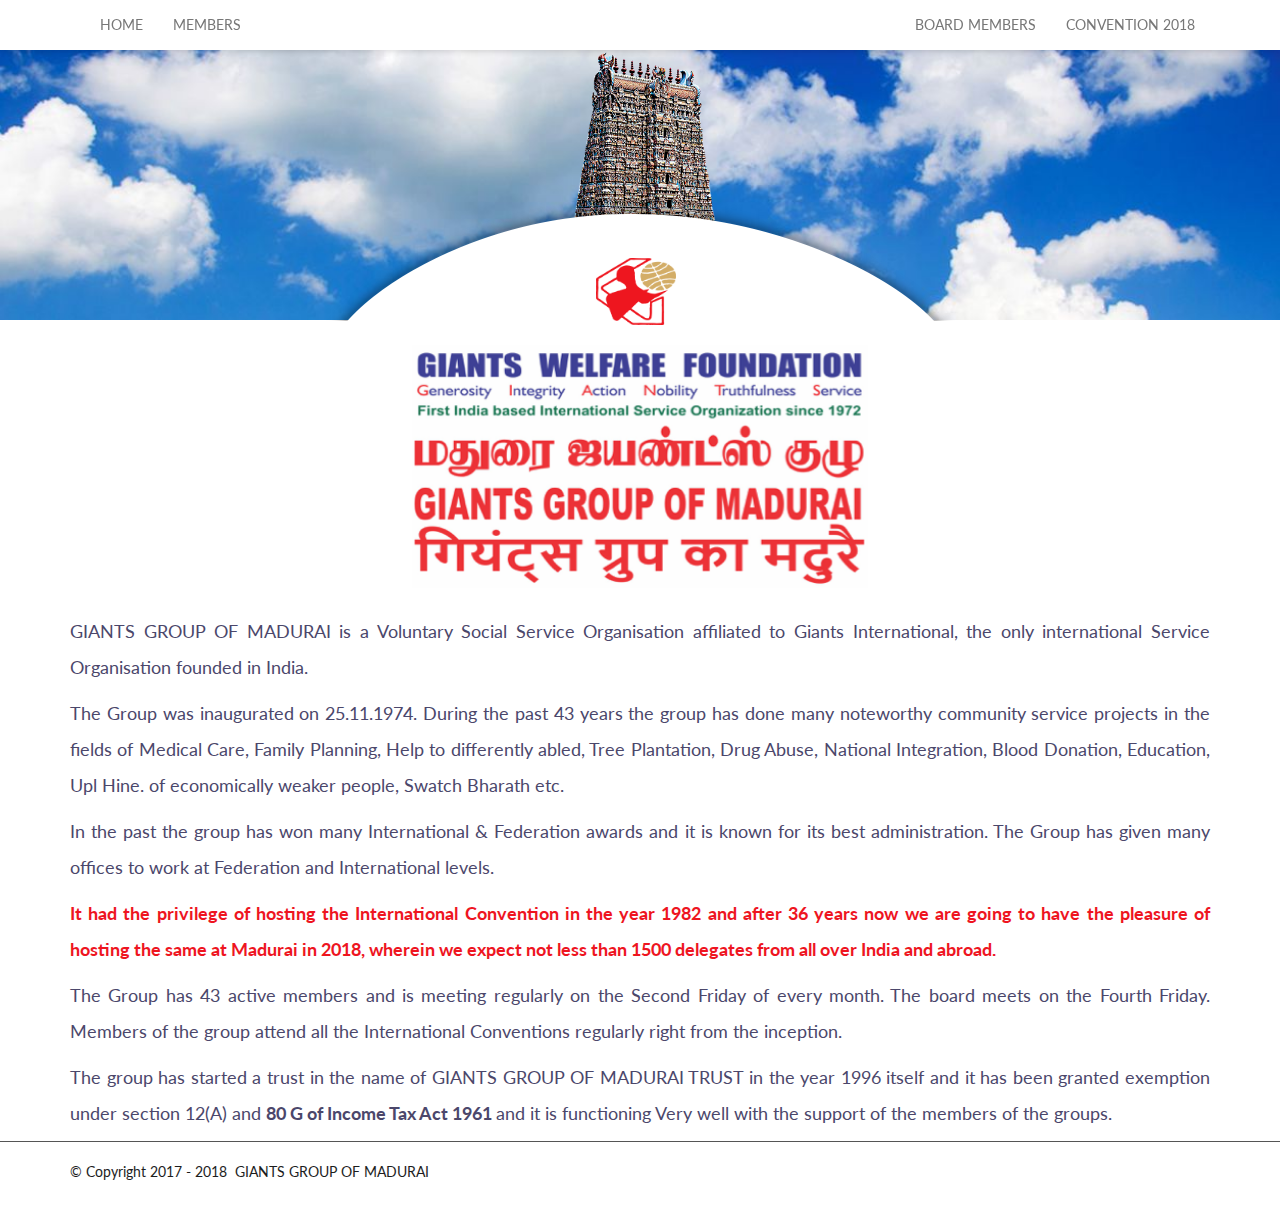
<file: index.html>
<!doctype html>
<!--[if lt IE 7]>      <html class="no-js lt-ie9 lt-ie8 lt-ie7" lang=""> <![endif]-->
<!--[if IE 7]>         <html class="no-js lt-ie9 lt-ie8" lang=""> <![endif]-->
<!--[if IE 8]>         <html class="no-js lt-ie9" lang=""> <![endif]-->
<!--[if gt IE 8]><!-->
<html class="no-js" lang="">
<!--<![endif]-->

<head>
    <meta charset="utf-8">
    <meta http-equiv="X-UA-Compatible" content="IE=edge,chrome=1">
    <title></title>
    <meta name="description" content="">
    <meta name="viewport" content="width=device-width, initial-scale=1">
    <link rel="apple-touch-icon" href="apple-touch-icon.png">
    <link href="https://fonts.googleapis.com/css?family=Lato:300,400,700,900" rel="stylesheet">

    <link rel="stylesheet" href="css/bootstrap.min.css">
    <link rel="stylesheet" href="css/bootstrap-theme.min.css">
    <link rel="stylesheet" href="css/main.css">

    <script src="js/vendor/modernizr-2.8.3-respond-1.4.2.min.js"></script>
</head>

<body>
    <!--[if lt IE 8]>
            <p class="browserupgrade">You are using an <strong>outdated</strong> browser. Please <a href="http://browsehappy.com/">upgrade your browser</a> to improve your experience.</p>
        <![endif]-->

    <div class="gwf">
        <header>
            <div class="header">

                <nav class="navbar navbar-default">
                    <!-- Brand and toggle get grouped for better mobile display -->
                    <div class="navbar-header">
                        <button type="button" data-target="#navbarCollapse" data-toggle="collapse" class="navbar-toggle">
                                    <span class="sr-only">Toggle navigation</span>
                                    <span class="icon-bar"></span>
                                    <span class="icon-bar"></span>
                                    <span class="icon-bar"></span>
                                </button>
                        <!--<a class="navbar-brand" href="#"><img class="img-responsive" src="img/Logo.png" alt="Logo"></a>-->
                    </div>
                    <!-- Collection of nav links and other content for toggling -->
                    <div class="container">
                        <div id="navbarCollapse" class="collapse navbar-collapse">

                             <ul class="nav navbar-nav navbar-left">
                                <li><a href="index.html">Home</a></li>
                                <!--                                <li><a href="members.html">Charity</a></li>-->
                                <li><a href="members.html">Members</a></li>

                            </ul>
                            <ul class="nav navbar-nav navbar-right">

                                <li><a href="boardmembers.html">Board Members</a></li>
                                <li><a href="convention.html">Convention 2018</a></li>

                            </ul>
                        </div>
                    </div>
                </nav>

            </div>
        </header>
        <section>
            <div class="index-banner">
                <img src="img/Gopuram.png" />
                <div class="logo-banner">
                    <img src="img/Logo.png" />
                </div>
            </div>
        </section>
        <section>
            <div class="main-wrap">
                <div class="container">
                    <div class="img-main-wrap">
                        <img src="img/mainct.png" />
                    </div>
                    <div class="main-content">
                        <p>GIANTS GROUP OF MADURAI is a Voluntary Social Service Organisation affiliated to Giants International, the only international Service Organisation founded in India.</p>
                        <p>The Group was inaugurated on 25.11.1974. During the past 43 years the group has done many noteworthy community service projects in the fields of Medical Care, Family Planning, Help to differently abled, Tree Plantation, Drug Abuse, National Integration, Blood Donation, Education, Upl Hine. of economically weaker people, Swatch Bharath etc.</p>
                        <p>In the past the group has won many International &amp; Federation awards and it is known for its best administration. The Group has given many offices to work at Federation and International levels. </p>
                        <p class="dk"><b>It had the privilege of hosting the International Convention in the year 1982 and after 36 years now we are going to have the pleasure of hosting the same at Madurai in 2018, wherein we expect not less than 1500 delegates from all over India and abroad. </b></p>
                        <p>The Group has 43 active members and is meeting regularly on the Second Friday of every month. The board meets on the Fourth Friday. Members of the group attend all the International Conventions regularly right from the inception. </p>
                        <p>The group has started a trust in the name of GIANTS GROUP OF MADURAI TRUST in the year 1996 itself and it has been granted exemption under section 12(A) and <b> 80 G of Income Tax Act 1961 </b> and it is functioning Very well with the support of the members of the groups. </p>
                    </div>
                </div>
            </div>
            <footer>
                <div class="footer-wrap">
                    <div class="container">
                        <p>&copy; Copyright 2017 - 2018  &nbsp;GIANTS GROUP OF MADURAI</p>
                    </div>
                </div>
            </footer>
        </section>
    </div>
    <script src="//ajax.googleapis.com/ajax/libs/jquery/1.11.2/jquery.min.js"></script>
    <script>
        window.jQuery || document.write('<script src="js/vendor/jquery-1.11.2.min.js"><\/script>')

    </script>

    <script src="js/vendor/bootstrap.min.js"></script>

    <script src="js/main.js"></script>
</body>

</html>
</file>
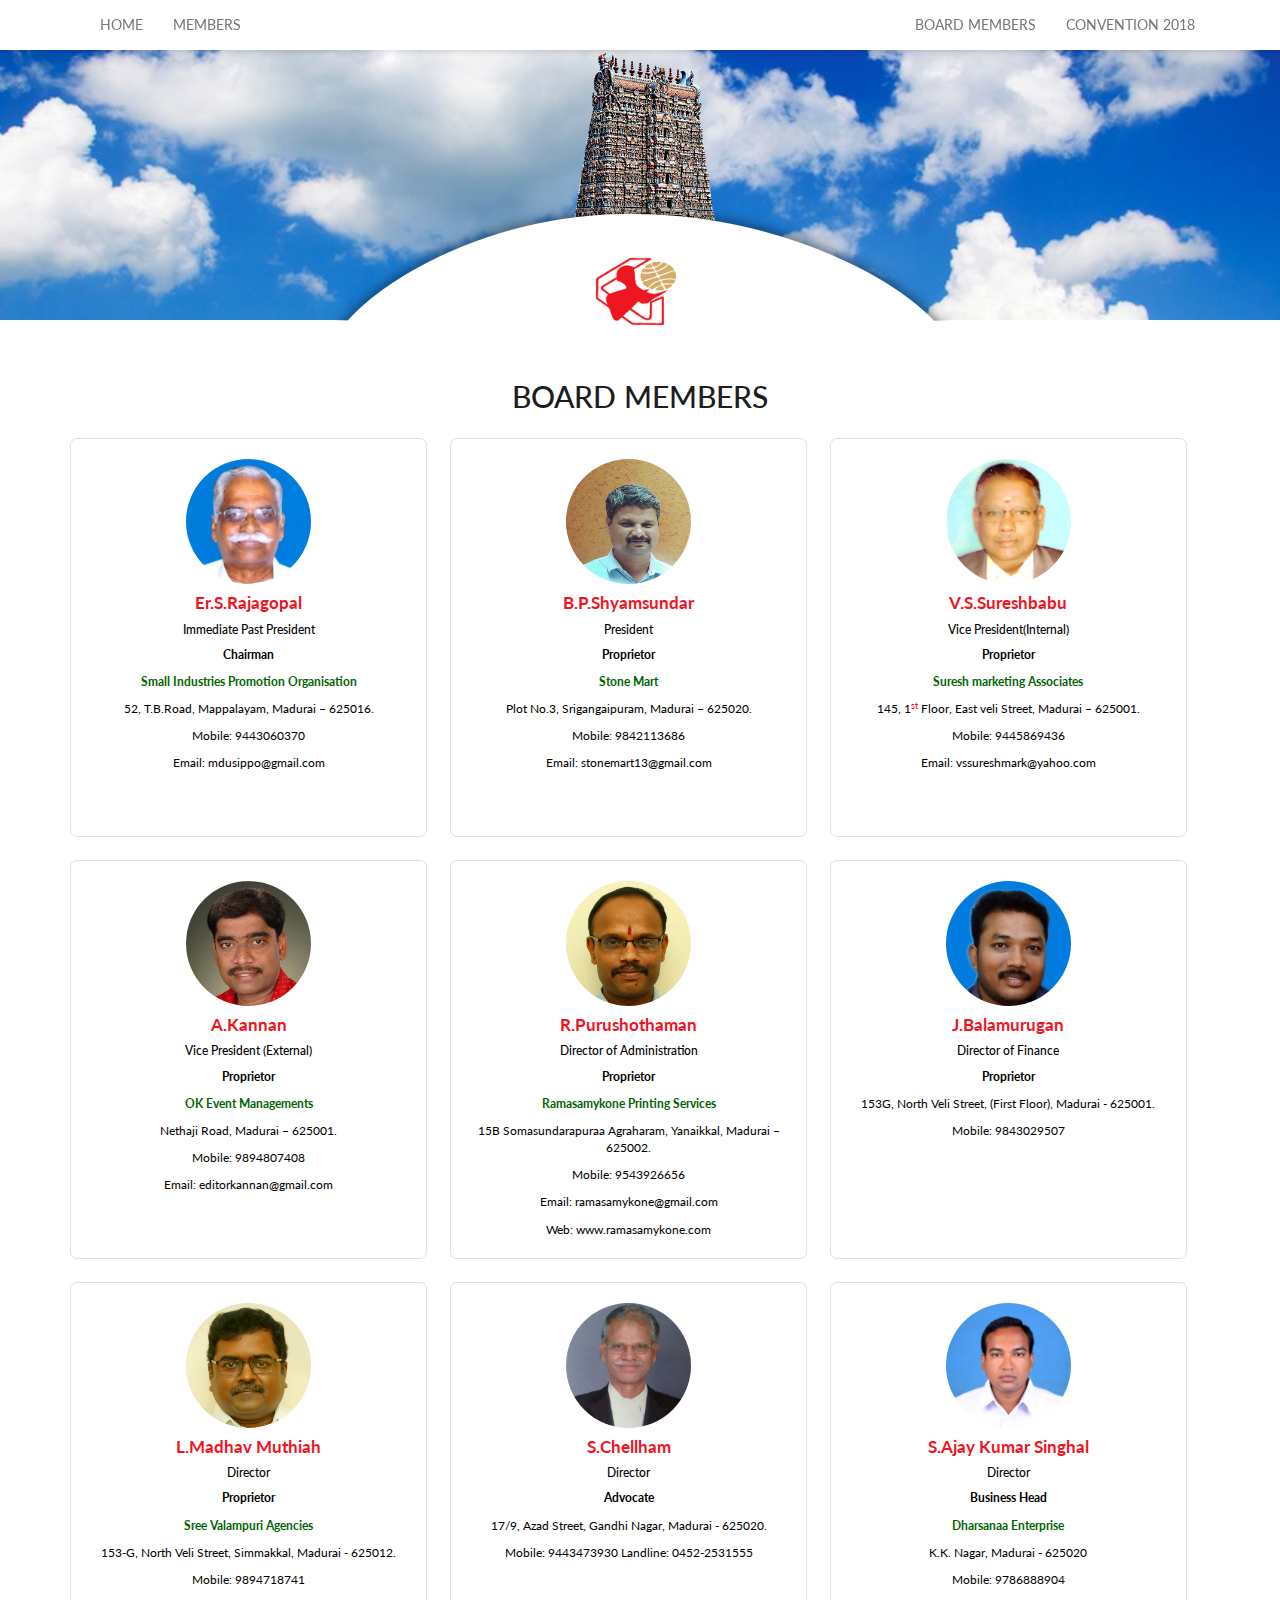
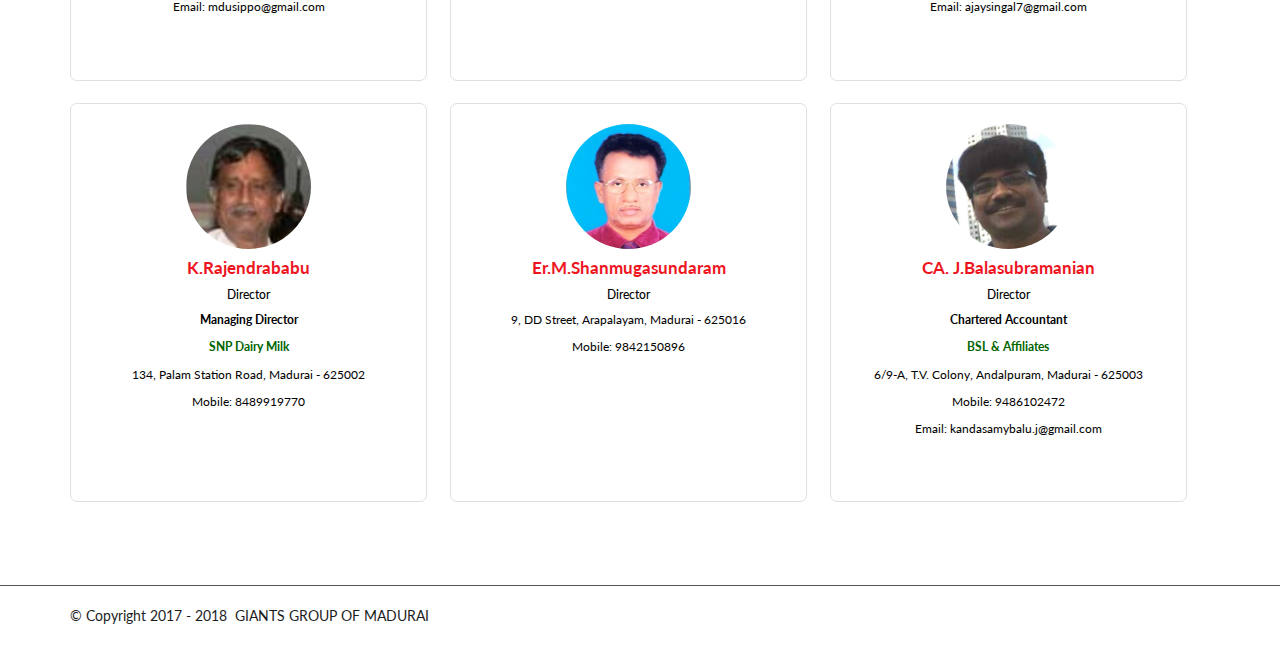
<file: boardmembers.html>
<!doctype html>
<!--[if lt IE 7]>      <html class="no-js lt-ie9 lt-ie8 lt-ie7" lang=""> <![endif]-->
<!--[if IE 7]>         <html class="no-js lt-ie9 lt-ie8" lang=""> <![endif]-->
<!--[if IE 8]>         <html class="no-js lt-ie9" lang=""> <![endif]-->
<!--[if gt IE 8]><!-->
<html class="no-js" lang="">
<!--<![endif]-->

<head>
    <meta charset="utf-8">
    <meta http-equiv="X-UA-Compatible" content="IE=edge,chrome=1">
    <title>Members</title>
    <meta name="description" content="">
    <meta name="viewport" content="width=device-width, initial-scale=1">
    <link rel="apple-touch-icon" href="apple-touch-icon.png">
    <link href="https://fonts.googleapis.com/css?family=Lato:300,400,700,900" rel="stylesheet">

    <link rel="stylesheet" href="css/bootstrap.min.css">
    <link rel="stylesheet" href="css/bootstrap-theme.min.css">
    <link rel="stylesheet" href="css/main.css">

    <script src="js/vendor/modernizr-2.8.3-respond-1.4.2.min.js"></script>
</head>

<body>
    <!--[if lt IE 8]>
            <p class="browserupgrade">You are using an <strong>outdated</strong> browser. Please <a href="http://browsehappy.com/">upgrade your browser</a> to improve your experience.</p>
        <![endif]-->

    <div class="gwf">
        <header>
            <div class="header">

                <nav class="navbar navbar-default">
                    <!-- Brand and toggle get grouped for better mobile display -->
                    <div class="navbar-header">
                        <button type="button" data-target="#navbarCollapse" data-toggle="collapse" class="navbar-toggle">
                                    <span class="sr-only">Toggle navigation</span>
                                    <span class="icon-bar"></span>
                                    <span class="icon-bar"></span>
                                    <span class="icon-bar"></span>
                                </button>
                        <!--<a class="navbar-brand" href="#"><img class="img-responsive" src="img/Logo.png" alt="Logo"></a>-->
                    </div>
                    <!-- Collection of nav links and other content for toggling -->
                    <div class="container">
                        <div id="navbarCollapse" class="collapse navbar-collapse">

                             <ul class="nav navbar-nav navbar-left">
                                <li><a href="index.html">Home</a></li>
                                <!--                                <li><a href="members.html">Charity</a></li>-->
                                <li><a href="members.html">Members</a></li>

                            </ul>
                            <ul class="nav navbar-nav navbar-right">

                                <li><a href="boardmembers.html">Board Members</a></li>
                                <li><a href="convention.html">Convention 2018</a></li>

                            </ul>
                        </div>
                    </div>
                </nav>

            </div>
        </header>
        <section>
            <div class="index-banner">
                <img src="img/Gopuram.png" />
                <div class="logo-banner">
                    <img src="img/Logo.png" />
                </div>
            </div>
        </section>
        <section>
            <div class="container">
                <div class="mem-main-wrap">
                    <h2 class="text-center">BOARD MEMBERS</h2>
                    <div class="member_wrap clearfix">
                        <div class="member_blk eq-height">
                            <a href="#">
                                <div class="member_img">
                                    <img alt="JS.Rajagopal" src="img/rajagopal.jpg">
                                </div>
                                <div class="member_det">
                                    <h5 class="name">Er.S.Rajagopal</h5>
                                    <h6>Immediate Past President</h6>
                                    <p><b>Chairman</b></p>
                                    <p class="company">Small Industries Promotion Organisation</p>
                                    <p>52, T.B.Road, Mappalayam, Madurai – 625016.</p>
                                    <p>Mobile: 9443060370</p>
                                    <p>Email: mdusippo@gmail.com</p>
                                </div>
                            </a>
                        </div>
                        <div class="member_blk eq-height">
                            <a href="#">
                                <div class="member_img">
                                    <img alt="B.P.Shyamsundar" src="img/shyamsundar.jpg">
                                </div>
                                <div class="member_det">
                                    <h5 class="name">B.P.Shyamsundar</h5>
                                    <h6>President </h6>
                                    <p><b>Proprietor</b></p>
                                    <p class="company">Stone Mart</p>
                                    <p>Plot No.3, Srigangaipuram, Madurai – 625020.</p>
                                    <p>Mobile: 9842113686</p>
                                    <p>Email: stonemart13@gmail.com</p>
                                </div>
                            </a>
                        </div>
                        <div class="member_blk eq-height">
                            <a href="#">
                                <div class="member_img">
                                    <img alt="V.S.Sureshbabu" src="img/sureshbabu.jpg">
                                </div>
                                <div class="member_det">
                                    <h5 class="name">V.S.Sureshbabu</h5>
                                    <h6>Vice President(Internal) </h6>
                                    <p><b>Proprietor</b></p>
                                    <p class="company">Suresh marketing Associates</p>
                                    <p>145, 1<sup>st</sup> Floor, East veli Street, Madurai – 625001.</p>
                                    <p>Mobile: 9445869436</p>
                                    <p>Email: vssureshmark@yahoo.com</p>
                                </div>
                            </a>
                        </div>
                        <div class="member_blk eq-height">
                            <a href="#">
                                <div class="member_img">
                                    <img alt="A.Kannan" src="img/kannan.jpg">
                                </div>
                                <div class="member_det">
                                    <h5 class="name">A.Kannan</h5>
                                    <h6>Vice President (External)</h6>
                                    <p><b>Proprietor</b></p>
                                    <p class="company">OK Event Managements</p>
                                    <p>Nethaji Road, Madurai – 625001.</p>
                                    <p>Mobile: 9894807408</p>
                                    <p>Email: editorkannan@gmail.com</p>
                                </div>
                            </a>
                        </div>
                        <div class="member_blk eq-height">
                            <a href="#">
                                <div class="member_img">
                                    <img alt="R.Purushothaman" src="img/purushothamanOrg.jpg">
                                </div>
                                <div class="member_det">
                                    <h5 class="name">R.Purushothaman</h5>
                                    <h6>Director of Administration</h6>
                                    <p><b>Proprietor</b></p>
                                    <p class="company">Ramasamykone Printing Services</p>
                                    <p>15B Somasundarapuraa Agraharam, Yanaikkal, Madurai – 625002.</p>
                                    <p>Mobile: 9543926656</p>
                                    <p>Email: ramasamykone@gmail.com</p>
                                    <p>Web: www.ramasamykone.com</p>
                                </div>
                            </a>
                        </div>
                        <div class="member_blk eq-height">
                            <a href="#">
                                <div class="member_img">
                                    <img alt="J.Balamurugan" src="img/balamurugan.jpg">
                                </div>
                                <div class="member_det">
                                    <h5 class="name">J.Balamurugan</h5>
                                    <h6>Director of Finance</h6>
                                    <p><b>Proprietor</b></p>
                                    <p>153G, North Veli Street, (First Floor), Madurai - 625001.</p>
                                    <p>Mobile: 9843029507</p>
                                </div>
                            </a>
                        </div>
                        <div class="member_blk eq-height">
                            <a href="#">
                                <div class="member_img">
                                    <img alt="L.Madhav Muthiah" src="img/madhavOrg.jpg">
                                </div>
                                <div class="member_det">
                                    <h5 class="name">L.Madhav Muthiah</h5>
                                    <h6>Director</h6>
                                    <p><b>Proprietor</b></p>
                                    <p class="company">Sree Valampuri Agencies</p>
                                    <p>153-G, North Veli Street, Simmakkal, Madurai - 625012.</p>
                                    <p>Mobile: 9894718741</p>
                                    <p>Email: mdusippo@gmail.com</p>
                                </div>
                            </a>
                        </div>
                        <div class="member_blk eq-height">
                            <a href="#">
                                <div class="member_img">
                                    <img alt="S.Chellam" src="img/chellam.jpg">
                                </div>
                                <div class="member_det">
                                    <h5 class="name">S.Chellham</h5>
                                    <h6>Director</h6>
                                    <p><b>Advocate</b></p>
                                    <p>17/9, Azad Street, Gandhi Nagar, Madurai - 625020.</p>
                                    <p>Mobile: 9443473930 Landline: 0452-2531555</p>
                                </div>
                            </a>
                        </div>
                        <div class="member_blk eq-height">
                            <a href="#">
                                <div class="member_img">
                                    <img alt="S.Ajay Kumar Singhal" src="img/ajay.jpg">
                                </div>
                                <div class="member_det">
                                    <h5 class="name">S.Ajay Kumar Singhal</h5>
                                    <h6>Director</h6>
                                    <p><b>Business Head</b></p>
                                    <p class="company">Dharsanaa Enterprise</p>
                                    <p>K.K. Nagar, Madurai - 625020</p>
                                    <p>Mobile: 9786888904</p>
                                    <p>Email: ajaysingal7@gmail.com</p>
                                </div>
                            </a>
                        </div>
                        <div class="member_blk eq-height">
                            <a href="#">
                                <div class="member_img">
                                    <img alt="K.Rajendrababu" src="img/rajendrababu.jpg">
                                </div>
                                <div class="member_det">
                                    <h5 class="name">K.Rajendrababu</h5>
                                    <h6>Director</h6>
                                    <p><b>Managing Director</b></p>
                                    <p class="company">SNP Dairy Milk</p>
                                    <p>134, Palam Station Road, Madurai - 625002</p>
                                    <p>Mobile: 8489919770</p>
                                </div>
                            </a>
                        </div>
                        <div class="member_blk eq-height">
                            <a href="#">
                                <div class="member_img">
                                    <img alt="Er.M.Shanmugasundaram" src="img/shanmugasundaram.jpg">
                                </div>
                                <div class="member_det">
                                    <h5 class="name">Er.M.Shanmugasundaram</h5>
                                    <h6>Director</h6>
                                    <p>9, DD Street, Arapalayam, Madurai - 625016</p>
                                    <p>Mobile: 9842150896</p>
                                </div>
                            </a>
                        </div>
                        <div class="member_blk eq-height">
                            <a href="#">
                                <div class="member_img">
                                    <img alt="CA. J.Balasubramanian" src="img/balasubramanian.jpg">
                                </div>
                                <div class="member_det">
                                    <h5 class="name">CA. J.Balasubramanian</h5>
                                    <h6>Director</h6>
                                    <p><b>Chartered Accountant</b></p>
                                    <p class="company">BSL & Affiliates</p>
                                    <p>6/9-A, T.V. Colony, Andalpuram, Madurai - 625003</p>
                                    <p>Mobile: 9486102472</p>
                                    <p>Email: kandasamybalu.j@gmail.com</p>
                                </div>
                            </a>
                        </div>

                    </div>
                </div>
            </div>
        </section>
        <footer>
            <div class="footer-wrap">
                <div class="container">
                    <p>&copy; Copyright 2017 - 2018   &nbsp;GIANTS GROUP OF MADURAI</p>
                </div>
            </div>
        </footer>
    </div>
    <script src="https://ajax.googleapis.com/ajax/libs/jquery/1.11.2/jquery.min.js"></script>
    <script>
        window.jQuery || document.write('<script src="js/vendor/jquery-1.11.2.min.js"><\/script>')

    </script>

    <script src="js/vendor/bootstrap.min.js"></script>

    <script src="js/main.js"></script>
</body>

</html>
</file>
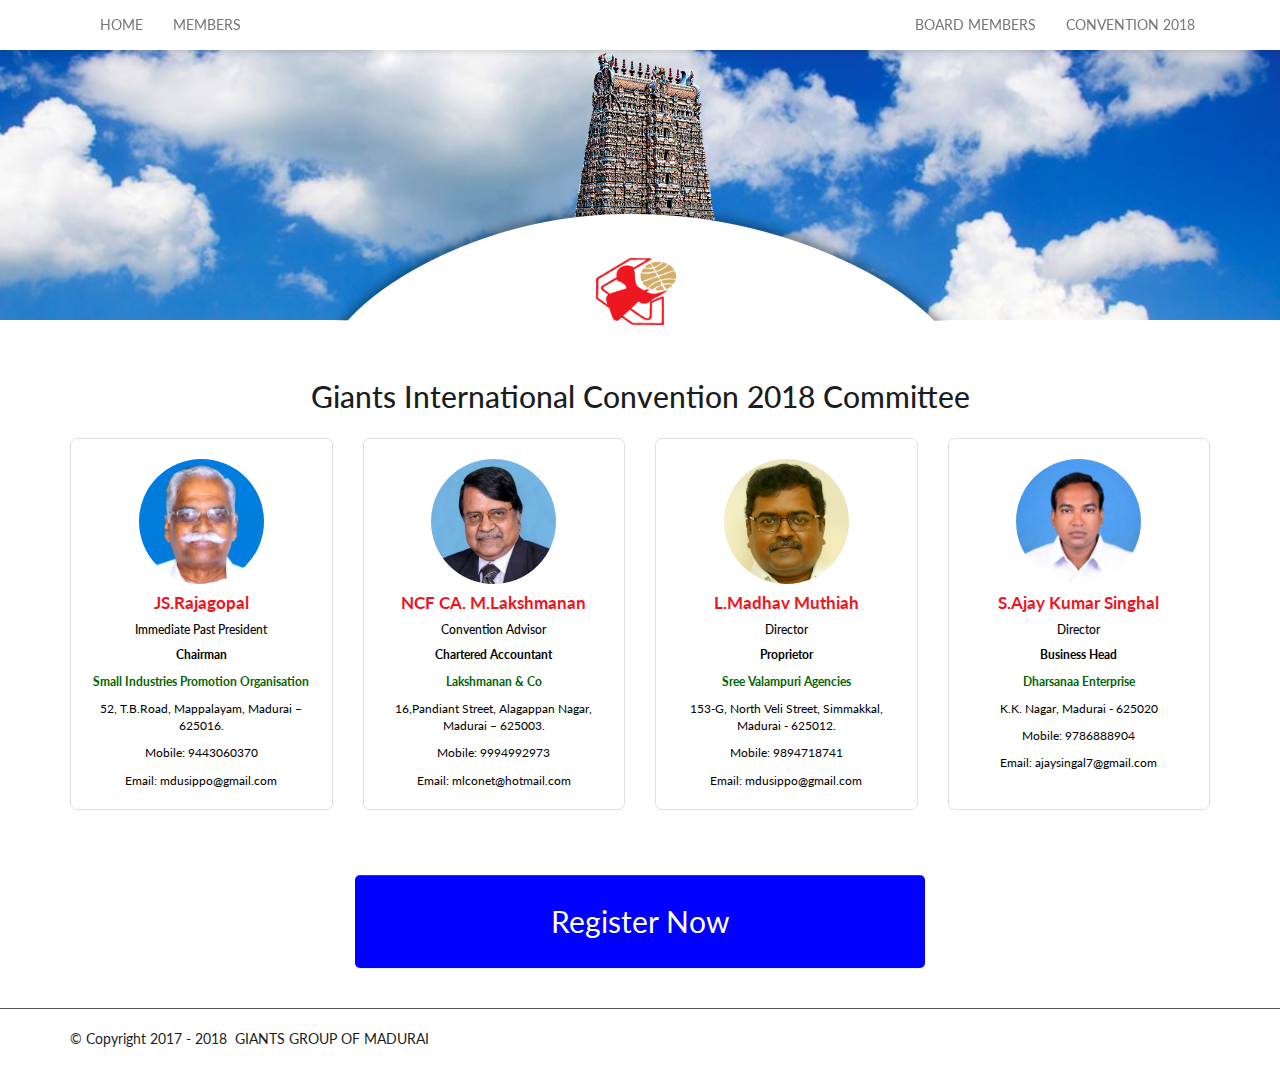
<file: convention.html>
<!doctype html>
<!--[if lt IE 7]>      <html class="no-js lt-ie9 lt-ie8 lt-ie7" lang=""> <![endif]-->
<!--[if IE 7]>         <html class="no-js lt-ie9 lt-ie8" lang=""> <![endif]-->
<!--[if IE 8]>         <html class="no-js lt-ie9" lang=""> <![endif]-->
<!--[if gt IE 8]><!-->
<html class="no-js" lang="">
<!--<![endif]-->

<head>
    <meta charset="utf-8">
    <meta http-equiv="X-UA-Compatible" content="IE=edge,chrome=1">
    <title>Convention</title>
    <meta name="description" content="">
    <meta name="viewport" content="width=device-width, initial-scale=1">
    <link rel="apple-touch-icon" href="apple-touch-icon.png">
    <link href="https://fonts.googleapis.com/css?family=Lato:300,400,700,900" rel="stylesheet">

    <link rel="stylesheet" href="css/bootstrap.min.css">
    <link rel="stylesheet" href="css/bootstrap-theme.min.css">
    <link rel="stylesheet" href="css/main.css">

    <script src="js/vendor/modernizr-2.8.3-respond-1.4.2.min.js"></script>
</head>

<body>
    <!--[if lt IE 8]>
            <p class="browserupgrade">You are using an <strong>outdated</strong> browser. Please <a href="http://browsehappy.com/">upgrade your browser</a> to improve your experience.</p>
        <![endif]-->

    <div class="gwf">
        <header>
            <div class="header">

                <nav class="navbar navbar-default">
                    <!-- Brand and toggle get grouped for better mobile display -->
                    <div class="navbar-header">
                        <button type="button" data-target="#navbarCollapse" data-toggle="collapse" class="navbar-toggle">
                                    <span class="sr-only">Toggle navigation</span>
                                    <span class="icon-bar"></span>
                                    <span class="icon-bar"></span>
                                    <span class="icon-bar"></span>
                                </button>
                       <!--<a class="navbar-brand" href="#"><img class="img-responsive" src="img/Logo.png" alt="Logo"></a>-->
                    </div>
                    <!-- Collection of nav links and other content for toggling -->
                    <div class="container">
                        <div id="navbarCollapse" class="collapse navbar-collapse">

                             <ul class="nav navbar-nav navbar-left">
                                <li><a href="index.html">Home</a></li>
                                <!--                                <li><a href="members.html">Charity</a></li>-->
                                <li><a href="members.html">Members</a></li>

                            </ul>
                            <ul class="nav navbar-nav navbar-right">

                                <li><a href="boardmembers.html">Board Members</a></li>
                                <li><a href="convention.html">Convention 2018</a></li>

                            </ul>
                        </div>
                    </div>
                </nav>

            </div>
        </header>
        <section>
            <div class="index-banner">
                <img src="img/Gopuram.png" />
                <div class="logo-banner">
                    <img src="img/Logo.png" />
                </div>
            </div>
        </section>
        <section id="reg">
            <div class="container">
                <div class="mem-main-wrap">
                    <h2 class="text-center">Giants International Convention 2018 Committee</h2>
                    <div class="member_wrap clearfix">
                        <div class="row">
                            <div class="col-md-3">
                                <div class="member_blk convention-member eq-height">
                                    <a href="#">
                                        <div class="member_img">
                                            <img alt="JS.Rajagopal" src="img/rajagopal.jpg">
                                        </div>
                                        <div class="member_det">
                                            <h5 class="name">JS.Rajagopal</h5>
                                            <h6>Immediate Past President</h6>
                                            <p><b>Chairman</b></p>
                                            <p class="company">Small Industries Promotion Organisation</p>
                                            <p>52, T.B.Road, Mappalayam, Madurai – 625016.</p>
                                            <p>Mobile: 9443060370</p>
                                            <p>Email: mdusippo@gmail.com</p>
                                        </div>
                                    </a>
                                </div>
                            </div>
                            <div class="col-md-3">
                                <div class="member_blk convention-member eq-height">
                                    <a href="#">
                                        <div class="member_img">
                                            <img alt="NCF CA. M.Lakshmanan" src="img/lakshmanan.jpg">
                                        </div>
                                        <div class="member_det">
                                            <h5 class="name">NCF CA. M.Lakshmanan</h5>
                                            <h6>Convention Advisor</h6>
                                            <p><b>Chartered Accountant</b></p>
                                            <p class="company">Lakshmanan & Co</p>
                                            <p>16,Pandiant Street, Alagappan Nagar, Madurai – 625003.</p>
                                            <p>Mobile: 9994992973</p>
                                            <p>Email: mlconet@hotmail.com</p>
                                        </div>
                                    </a>
                                </div>    
                            </div>
                            <div class="col-md-3">
                                <div class="member_blk convention-member eq-height">
                                    <a href="#">
                                        <div class="member_img">
                                            <img alt="L.Madhav Muthiah" src="img/madhavOrg.jpg">
                                        </div>
                                        <div class="member_det">
                                            <h5 class="name">L.Madhav Muthiah</h5>
                                            <h6>Director</h6>
                                            <p><b>Proprietor</b></p>
                                            <p class="company">Sree Valampuri Agencies</p>
                                            <p>153-G, North Veli Street, Simmakkal, Madurai - 625012.</p>
                                            <p>Mobile: 9894718741</p>
                                            <p>Email: mdusippo@gmail.com</p>
                                        </div>
                                    </a>
                                </div>    
                            </div>
                            <div class="col-md-3">
                                <div class="member_blk convention-member eq-height">
                                    <a href="#">
                                        <div class="member_img">
                                            <img alt="S.Ajay Kumar Singhal" src="img/ajay.jpg">
                                        </div>
                                        <div class="member_det">
                                            <h5 class="name">S.Ajay Kumar Singhal</h5>
                                            <h6>Director</h6>
                                            <p><b>Business Head</b></p>
                                            <p class="company">Dharsanaa Enterprise</p>
                                            <p>K.K. Nagar, Madurai - 625020</p>
                                            <p>Mobile: 9786888904</p>
                                            <p>Email: ajaysingal7@gmail.com</p>
                                        </div>
                                    </a>
                                </div>
        
                            </div>
                        </div>                        
                    </div>
                </div>
                <div class="reg-btn text-center">
                    <a href="registration.html" class="btn btn-primary flash-button" role="button">Register Now</a>
                </div>
            </div>
        </section>
        <footer>
            <div class="footer-wrap">
                <div class="container">
                    <p>&copy; Copyright 2017 - 2018  &nbsp;GIANTS GROUP OF MADURAI</p>
                </div>
            </div>
        </footer>
    </div>
    <script src="https://ajax.googleapis.com/ajax/libs/jquery/1.11.2/jquery.min.js"></script>
    <script>
        window.jQuery || document.write('<script src="js/vendor/jquery-1.11.2.min.js"><\/script>')

    </script>

    <script src="js/vendor/bootstrap.min.js"></script>

    <script src="js/main.js"></script>
</body>

</html>
</file>
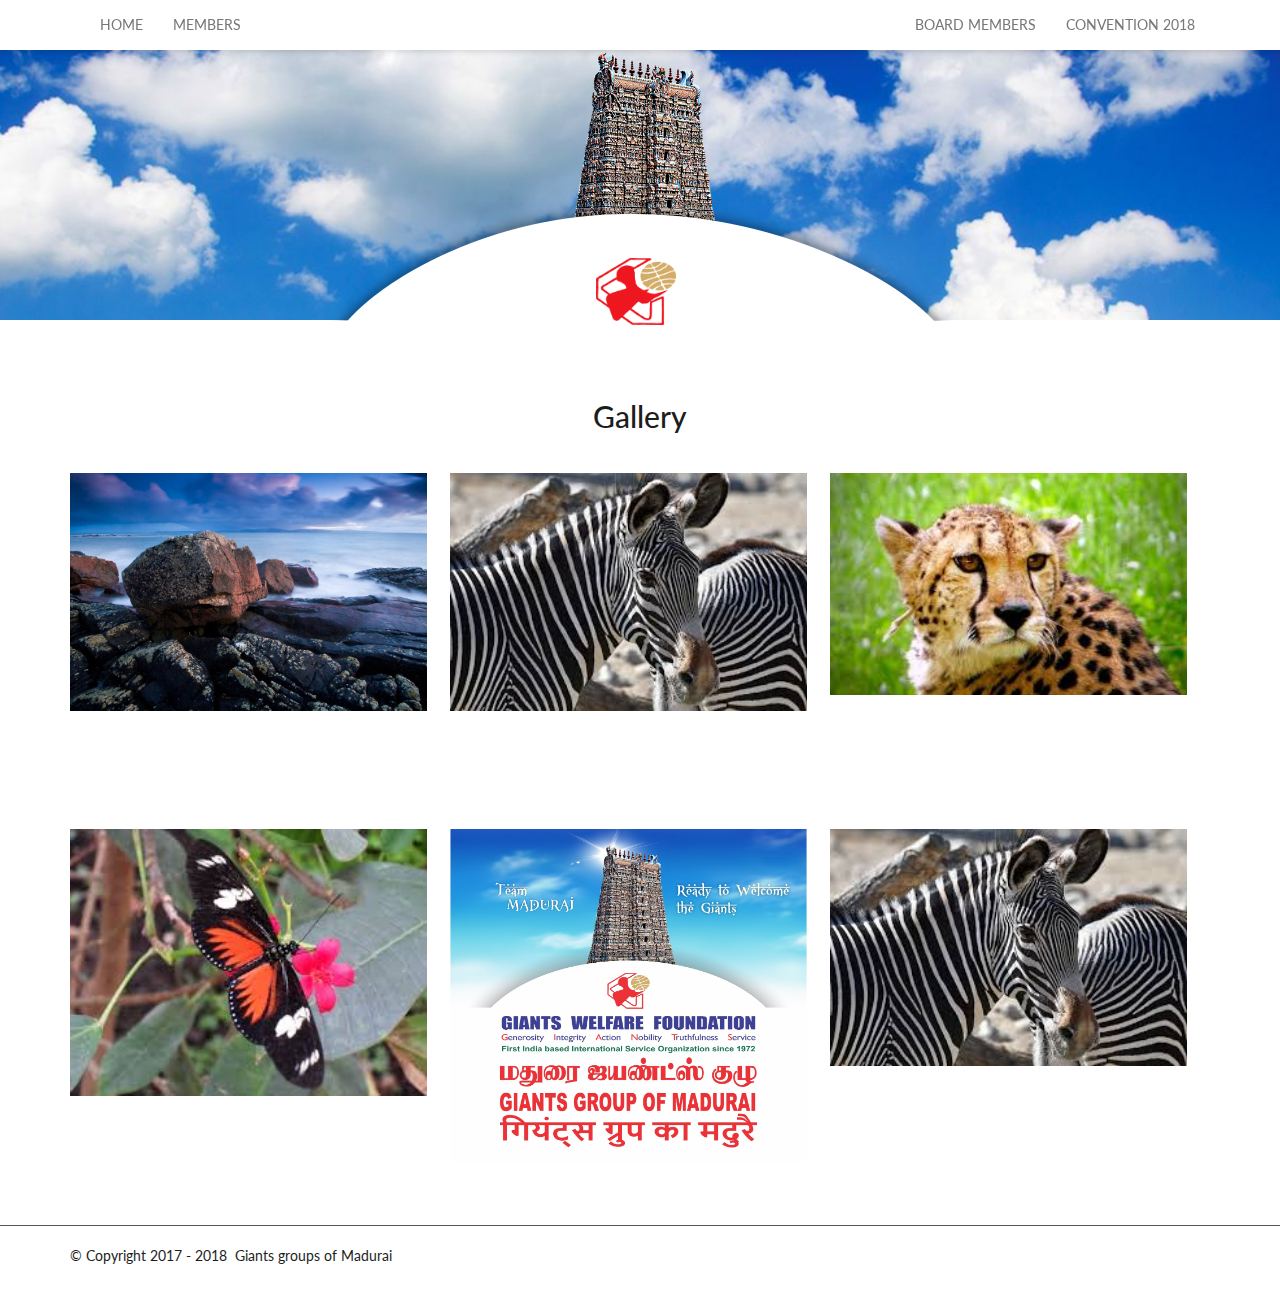
<file: gallery.html>
<!doctype html>
<!--[if lt IE 7]>      <html class="no-js lt-ie9 lt-ie8 lt-ie7" lang=""> <![endif]-->
<!--[if IE 7]>         <html class="no-js lt-ie9 lt-ie8" lang=""> <![endif]-->
<!--[if IE 8]>         <html class="no-js lt-ie9" lang=""> <![endif]-->
<!--[if gt IE 8]><!-->
<html class="no-js" lang="">
<!--<![endif]-->

<head>
    <meta charset="utf-8">
    <meta http-equiv="X-UA-Compatible" content="IE=edge,chrome=1">
    <title>Gallery</title>
    <meta name="description" content="">
    <meta name="viewport" content="width=device-width, initial-scale=1">
    <link rel="apple-touch-icon" href="apple-touch-icon.png">
    <link href="https://fonts.googleapis.com/css?family=Lato:300,400,700,900" rel="stylesheet">

    <link rel="stylesheet" href="css/bootstrap.min.css">
    <link rel="stylesheet" href="css/bootstrap-theme.min.css">
    <link rel="stylesheet" href="css/lightbox.css">
    <link rel="stylesheet" href="css/main.css">

    <script src="js/vendor/modernizr-2.8.3-respond-1.4.2.min.js"></script>
</head>

<body>
    <!--[if lt IE 8]>
            <p class="browserupgrade">You are using an <strong>outdated</strong> browser. Please <a href="http://browsehappy.com/">upgrade your browser</a> to improve your experience.</p>
        <![endif]-->

    <div class="gwf">
        <header>
            <div class="header">

                <nav class="navbar navbar-default">
                    <!-- Brand and toggle get grouped for better mobile display -->
                    <div class="navbar-header">
                        <button type="button" data-target="#navbarCollapse" data-toggle="collapse" class="navbar-toggle">
                                    <span class="sr-only">Toggle navigation</span>
                                    <span class="icon-bar"></span>
                                    <span class="icon-bar"></span>
                                    <span class="icon-bar"></span>
                                </button>
                       <!--<a class="navbar-brand" href="#"><img class="img-responsive" src="img/Logo.png" alt="Logo"></a>-->
                    </div>
                    <!-- Collection of nav links and other content for toggling -->
                    <div class="container">
                        <div id="navbarCollapse" class="collapse navbar-collapse">

                             <ul class="nav navbar-nav navbar-left">
                                <li><a href="index.html">Home</a></li>
                                <!--                                <li><a href="members.html">Charity</a></li>-->
                                <li><a href="members.html">Members</a></li>

                            </ul>
                            <ul class="nav navbar-nav navbar-right">

                                <li><a href="boardmembers.html">Board Members</a></li>
                                <li><a href="convention.html">Convention 2018</a></li>

                            </ul>
                        </div>
                    </div>
                </nav>

            </div>
        </header>
        <section>
            <div class="index-banner">
                <img src="img/Gopuram.png" />
                <div class="logo-banner">
                    <img src="img/Logo.png" />
                </div>
            </div>
        </section>
        <section>
            <div class="container">
                <div class="gallery-wrap">
                    <div class="row">
                        <div class="col-sm-12">
                            <h2>Gallery</h2>
                            <div class="image-set">
                                <a class="img-set-img eq-height" href="img/g1.jpg" data-lightbox="example-set" data-title=""><img class="example-image" src="img/g1.jpg" ></a>
                                <a class="img-set-img eq-height eq-height" href="img/g2.jpeg" data-lightbox="example-set" data-title=""><img class="example-image" src="img/g2.jpeg" ></a>
                                <a class="img-set-img eq-height" href="img/g3.jpeg" data-lightbox="example-set" data-title=""><img class="example-image" src="img/g3.jpeg" ></a>
                                <a class="img-set-img eq-height" href="img/g4.jpeg" data-lightbox="example-set" data-title=""><img class="example-image" src="img/g4.jpeg" ></a>
                                <a class="img-set-img eq-height" href="img/Main%20page.jpg" data-lightbox="example-set" data-title=""><img class="example-image" src="img/Main%20page.jpg" ></a>
                                <a class="img-set-img eq-height" href="img/g2.jpeg" data-lightbox="example-set" data-title=""><img class="example-image" src="img/g2.jpeg" ></a>
                            </div>
                        </div>
                    </div>
                </div>
            </div>
        </section>
        <footer>
            <div class="footer-wrap">
                <div class="container">
                    <p>&copy; Copyright 2017 - 2018   &nbsp;Giants groups of Madurai</p>
                </div>
            </div>
        </footer>
    </div>
    <script src="https://ajax.googleapis.com/ajax/libs/jquery/1.11.2/jquery.min.js"></script>
    <script>
        window.jQuery || document.write('<script src="js/vendor/jquery-1.11.2.min.js"><\/script>')

    </script>

    <script src="js/vendor/bootstrap.min.js"></script>
    <script src="js/vendor/lightbox.js"></script>
    <script src="js/main.js"></script>
    <script>
        lightbox.option({
            'resizeDuration': 200,
            'wrapAround': true
        })

    </script>


    <!-- Google Analytics: change UA-XXXXX-X to be your site's ID. -->

</body>

</html>
</file>
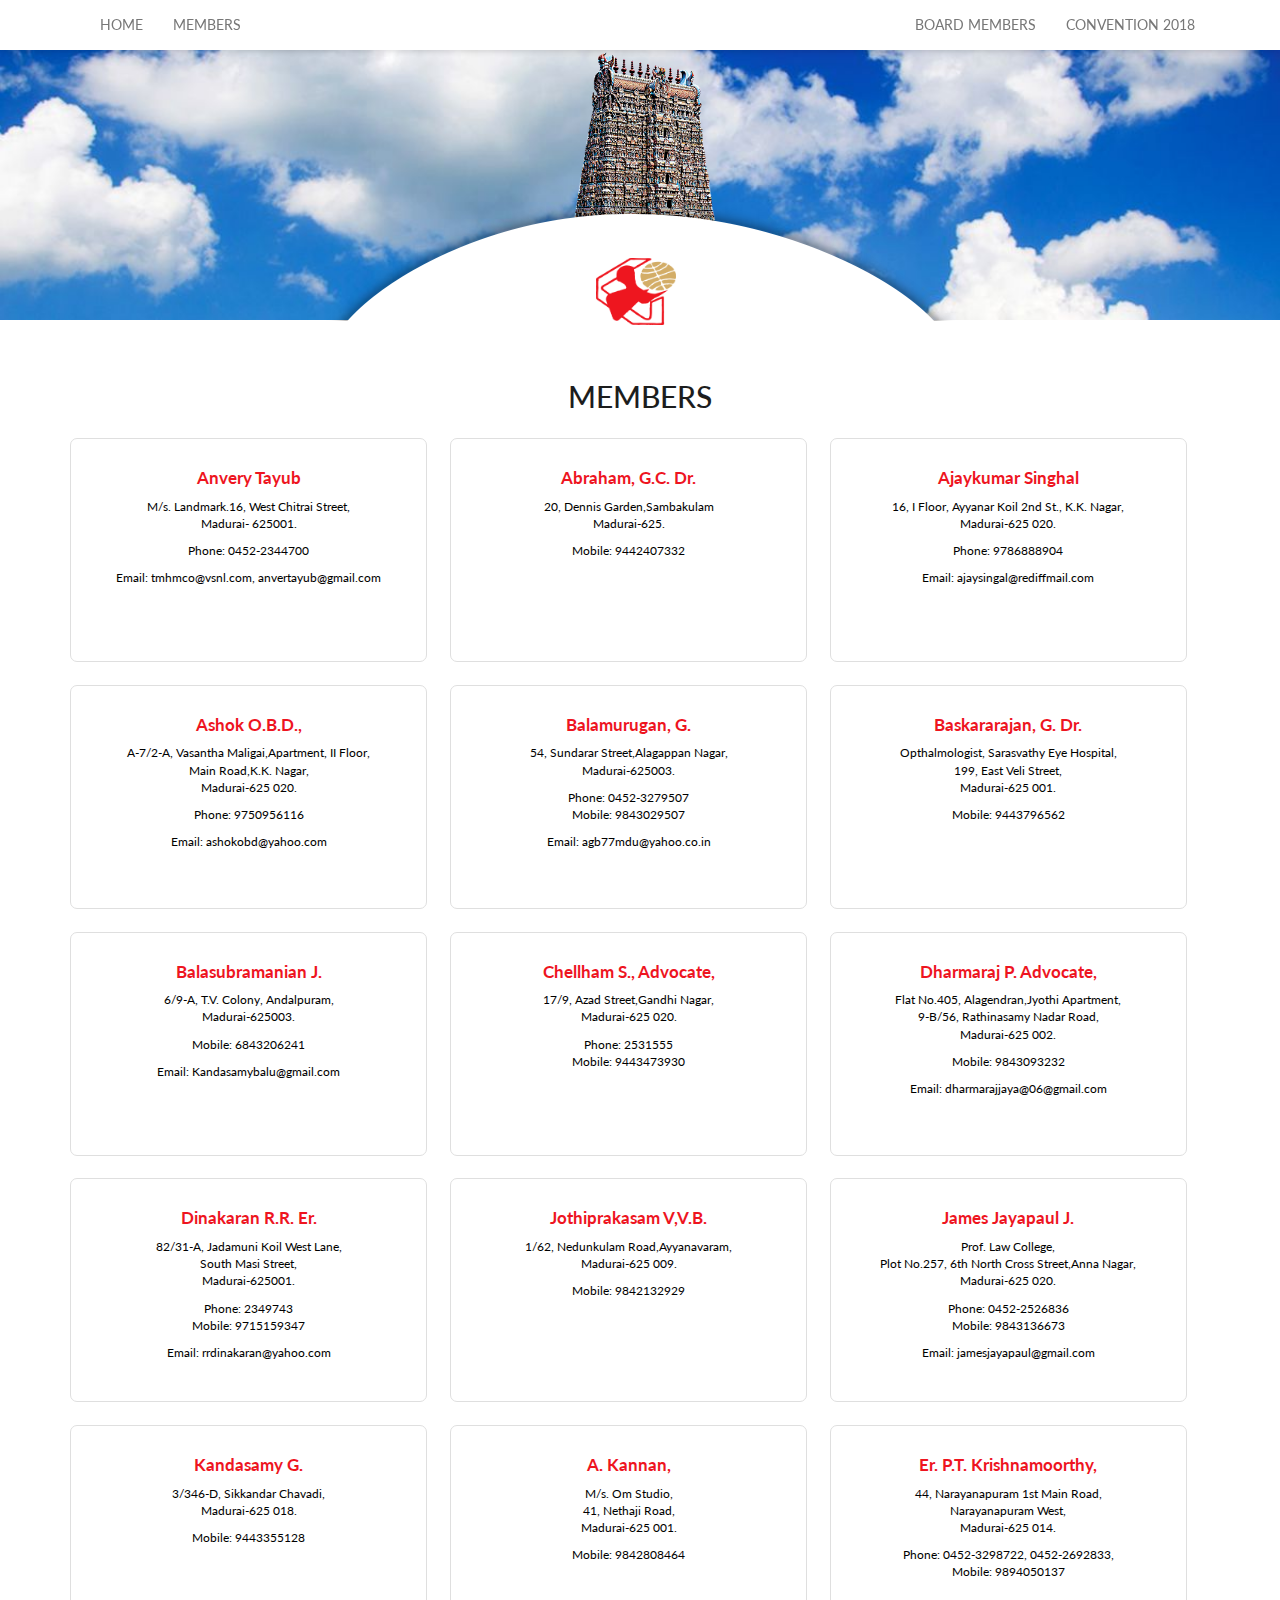
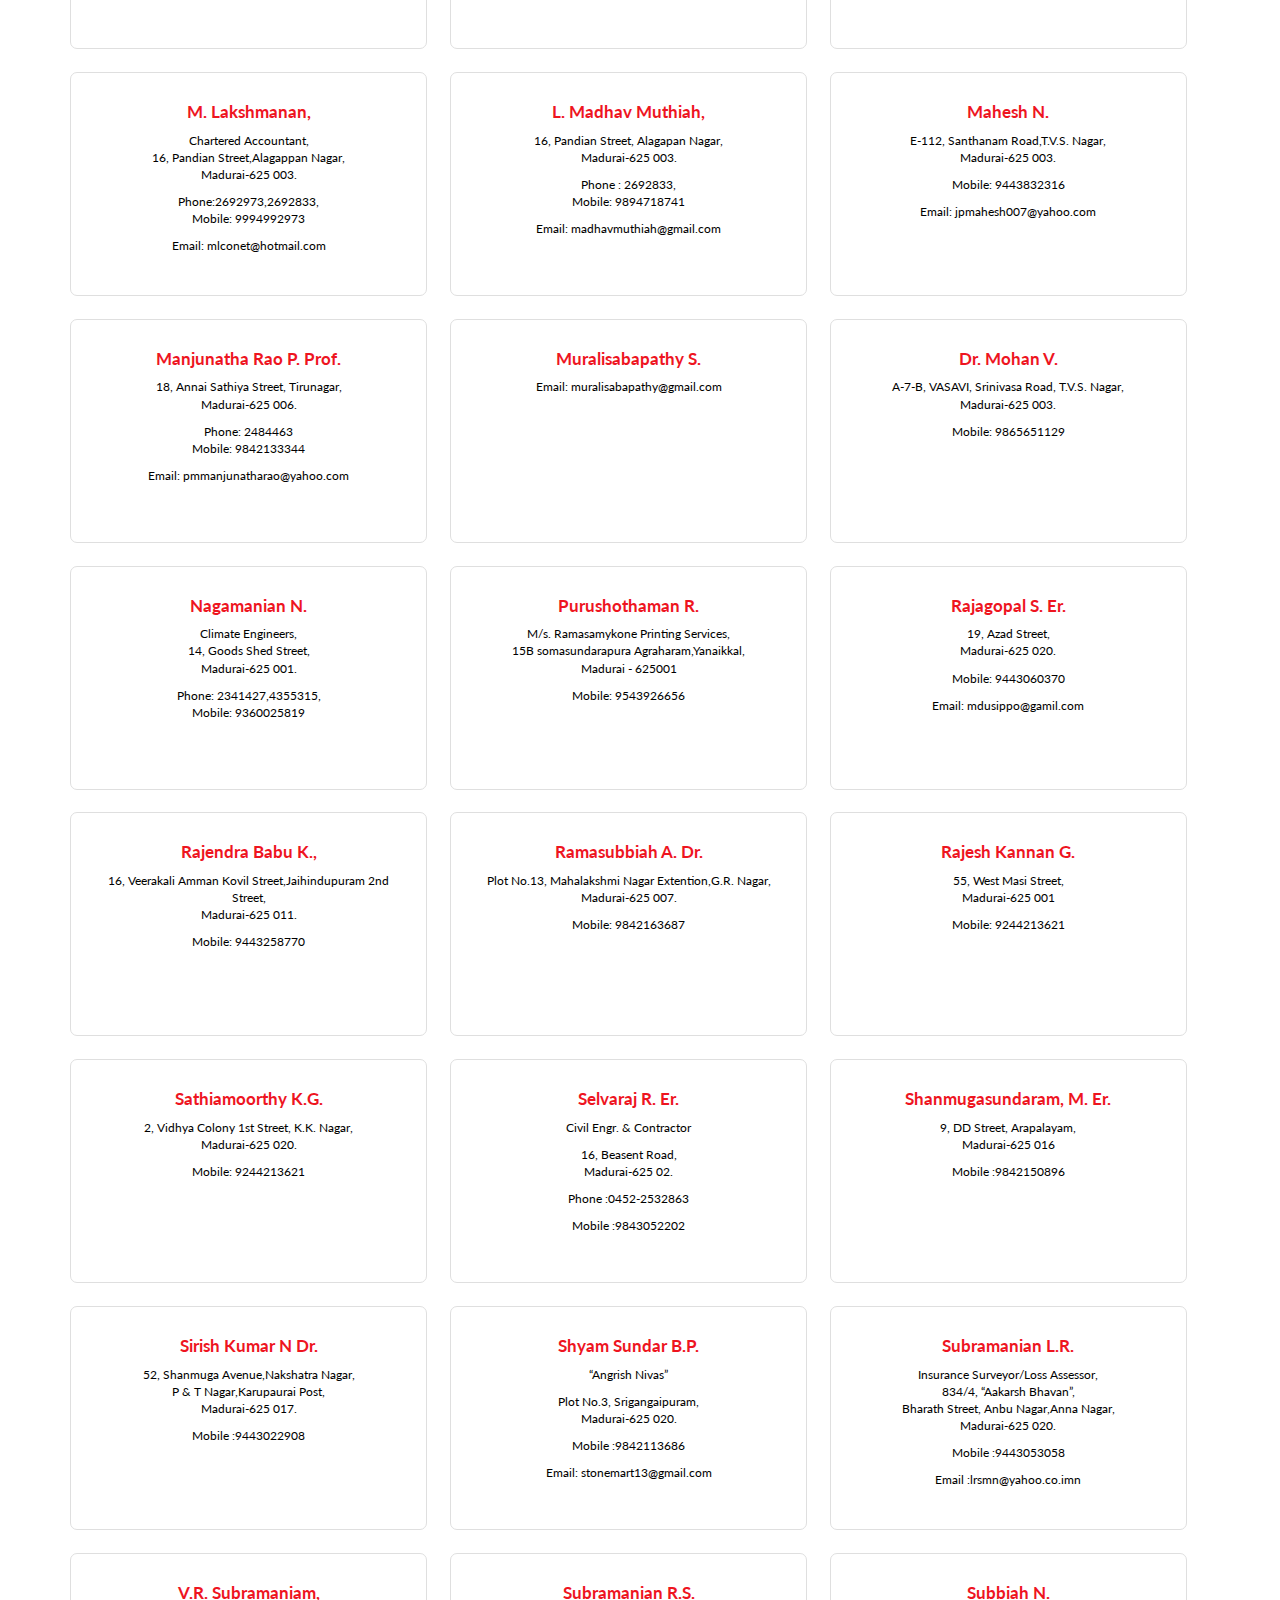
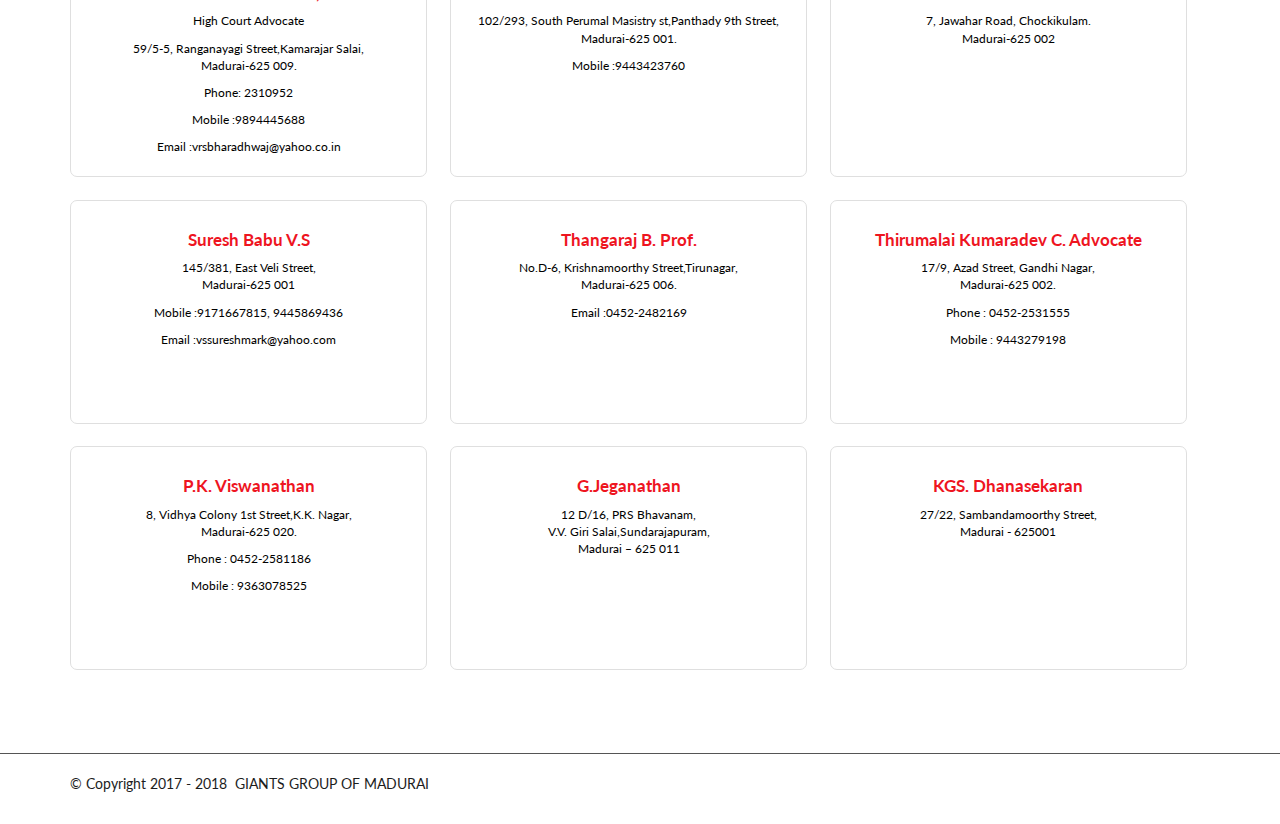
<file: members.html>
<!doctype html>
<!--[if lt IE 7]>      <html class="no-js lt-ie9 lt-ie8 lt-ie7" lang=""> <![endif]-->
<!--[if IE 7]>         <html class="no-js lt-ie9 lt-ie8" lang=""> <![endif]-->
<!--[if IE 8]>         <html class="no-js lt-ie9" lang=""> <![endif]-->
<!--[if gt IE 8]><!-->
<html class="no-js" lang="">
<!--<![endif]-->

<head>
    <meta charset="utf-8">
    <meta http-equiv="X-UA-Compatible" content="IE=edge,chrome=1">
    <title>Members</title>
    <meta name="description" content="">
    <meta name="viewport" content="width=device-width, initial-scale=1">
    <link rel="apple-touch-icon" href="apple-touch-icon.png">
    <link href="https://fonts.googleapis.com/css?family=Lato:300,400,700,900" rel="stylesheet">

    <link rel="stylesheet" href="css/bootstrap.min.css">
    <link rel="stylesheet" href="css/bootstrap-theme.min.css">
    <link rel="stylesheet" href="css/main.css">

    <script src="js/vendor/modernizr-2.8.3-respond-1.4.2.min.js"></script>
</head>

<body>
    <!--[if lt IE 8]>
            <p class="browserupgrade">You are using an <strong>outdated</strong> browser. Please <a href="http://browsehappy.com/">upgrade your browser</a> to improve your experience.</p>
        <![endif]-->

    <div class="gwf">
        <header>
            <div class="header">

                <nav class="navbar navbar-default">
                    <!-- Brand and toggle get grouped for better mobile display -->
                    <div class="navbar-header">
                        <button type="button" data-target="#navbarCollapse" data-toggle="collapse" class="navbar-toggle">
                                    <span class="sr-only">Toggle navigation</span>
                                    <span class="icon-bar"></span>
                                    <span class="icon-bar"></span>
                                    <span class="icon-bar"></span>
                                </button>
                        <!--<a class="navbar-brand" href="#"><img class="img-responsive" src="img/Logo.png" alt="Logo"></a>-->
                    </div>
                    <!-- Collection of nav links and other content for toggling -->
                    <div class="container">
                        <div id="navbarCollapse" class="collapse navbar-collapse">

                            <ul class="nav navbar-nav navbar-left">
                                <li><a href="index.html">Home</a></li>
                                <!--                                <li><a href="members.html">Charity</a></li>-->
                                <li><a href="members.html">Members</a></li>

                            </ul>
                            <ul class="nav navbar-nav navbar-right">

                                <li><a href="boardmembers.html">Board Members</a></li>
                                <li><a href="convention.html">Convention 2018</a></li>

                            </ul>
                        </div>
                    </div>
                </nav>

            </div>
        </header>
        <section>
            <div class="index-banner">
                <img src="img/Gopuram.png" />
                <div class="logo-banner">
                    <img src="img/Logo.png" />
                </div>
            </div>
        </section>
        <section>
            <div class="container">
                <div class="mem-main-wrap">
                    <h2 class="text-center">MEMBERS</h2>
                    <div class="member_wrap clearfix">
                        <div class="member_blk eq-height">
                            <a href="#">
                                <div class="member_det">
                                    <h5 class="name">Anvery Tayub</h5>
                                    <p>M/s. Landmark.16, West Chitrai Street, <br>Madurai- 625001.</p> 
                                    <p>Phone: 0452-2344700</p> 
                                    <p>Email: tmhmco@vsnl.com, anvertayub@gmail.com</p>
                                </div>
                            </a>
                        </div>
                        <div class="member_blk eq-height">
                            <a href="#">
                                <div class="member_det">
                                    <h5 class="name">Abraham, G.C. Dr.</h5>
                                    <p>20, Dennis Garden,Sambakulam <br>
                                    Madurai-625.</p>
                                    <p>Mobile: 9442407332 </p>
                                </div>
                            </a>
                        </div>
                        <div class="member_blk eq-height">
                            <a href="#">
                                <div class="member_det">
                                    <h5 class="name">Ajaykumar Singhal</h5>
                                    <p>16, I Floor, Ayyanar Koil 2nd St., K.K. Nagar, <br>Madurai-625 020.</p>
                                    <p>Phone: 9786888904</p>
                                    <p>Email: ajaysingal@rediffmail.com</p>
                                </div>
                            </a>
                        </div>
                        <div class="member_blk eq-height">
                            <a href="#">
                                <div class="member_det">
                                    <h5 class="name">Ashok O.B.D.,</h5>
                                    <p>A-7/2-A, Vasantha Maligai,Apartment, II Floor, <br>Main Road,K.K. Nagar, <br>Madurai-625 020.</p>
                                    <p>Phone: 9750956116</p>
                                    <p>Email: ashokobd@yahoo.com</p>
                                </div>
                            </a>
                        </div>
                        <div class="member_blk eq-height">
                            <a href="#">
                                <div class="member_det">
                                    <h5 class="name">Balamurugan, G.</h5>
                                    <p>54, Sundarar Street,Alagappan Nagar,<br> Madurai-625003.</p>
                                    <p>Phone: 0452-3279507 <br>Mobile: 9843029507</p>
                                    <p>Email: agb77mdu@yahoo.co.in</p>
                                </div>
                            </a>
                        </div>
                        <div class="member_blk eq-height">
                            <a href="#">
                                <div class="member_det">
                                    <h5 class="name">Baskararajan, G. Dr.</h5>
                                    <p>Opthalmologist, Sarasvathy Eye Hospital,<br> 199, East Veli Street,<br> Madurai-625 001.</p>
                                    <p>Mobile: 9443796562</p>
                                </div>
                            </a>
                        </div>
                        <div class="member_blk eq-height">
                            <a href="#">
                                <div class="member_det">
                                    <h5 class="name">Balasubramanian J.</h5>
                                    <p>6/9-A, T.V. Colony, Andalpuram,<br> Madurai-625003.</p>
                                    <p>Mobile: 6843206241</p>
                                    <p>Email: Kandasamybalu@gmail.com</p>
                                </div>
                            </a>
                        </div>
                        <div class="member_blk eq-height">
                            <a href="#">
                                <div class="member_det">
                                    <h5 class="name">Chellham S., Advocate,</h5>
                                    <p>17/9, Azad Street,Gandhi Nagar, <br> Madurai-625 020.</p>
                                    <p>Phone: 2531555<br>Mobile: 9443473930</p>
                                </div>
                            </a>
                        </div>
                        <div class="member_blk eq-height">
                            <a href="#">
                                <div class="member_det">
                                    <h5 class="name">Dharmaraj P. Advocate, </h5>
                                    <p>Flat No.405, Alagendran,Jyothi Apartment,<br>9-B/56, Rathinasamy Nadar Road,<br>Madurai-625 002.
                                    </p>
                                    <p>Mobile: 9843093232</p>
                                    <p>Email: dharmarajjaya@06@gmail.com</p>
                                </div>
                            </a>
                        </div>
                        <div class="member_blk eq-height">
                            <a href="#">
                                <div class="member_det">
                                    <h5 class="name">Dinakaran R.R. Er.</h5>
                                    <p>82/31-A, Jadamuni Koil West Lane,<br> South Masi Street, <br>Madurai-625001.</p>
                                    <p>Phone: 2349743 <br>Mobile: 9715159347</p>
                                    <p>Email: rrdinakaran@yahoo.com</p>
                                </div>
                            </a>
                        </div>
                        <div class="member_blk eq-height">
                            <a href="#">
                                <div class="member_det">
                                    <h5 class="name">Jothiprakasam V,V.B.</h5>
                                    <p>1/62, Nedunkulam Road,Ayyanavaram,<br> Madurai-625 009.</p>
                                    <p>Mobile: 9842132929 </p>
                                </div>
                            </a>
                        </div>
                        <div class="member_blk eq-height">
                            <a href="#">
                                <div class="member_det">
                                    <h5 class="name">James Jayapaul J.</h5>
                                    <p>Prof. Law College,<br>Plot No.257, 6th North Cross Street,Anna Nagar, <br>Madurai-625 020.</p>
                                    <p>Phone: 0452-2526836 <br>Mobile: 9843136673</p>
                                    <p>Email: jamesjayapaul@gmail.com</p>
                                </div>
                            </a>
                        </div>
                        <div class="member_blk eq-height">
                            <a href="#">
                                <div class="member_det">
                                    <h5 class="name">Kandasamy G.</h5>
                                    <p>3/346-D, Sikkandar Chavadi,<br> Madurai-625 018. </p>
                                    <p>Mobile: 9443355128 </p>
                                </div>
                            </a>
                        </div>
                        <div class="member_blk eq-height">
                            <a href="#">
                                <div class="member_det">
                                    <h5 class="name">A. Kannan, </h5>
                                    <p>M/s. Om Studio, <br>41, Nethaji Road, <br>Madurai-625 001.</p>
                                    <p>Mobile: 9842808464</p>
                                </div>
                            </a>
                        </div>
                        <div class="member_blk eq-height">
                            <a href="#">
                                <div class="member_det">
                                    <h5 class="name">Er. P.T. Krishnamoorthy,</h5>
                                    <p> 44, Narayanapuram 1st Main Road,<br>Narayanapuram West,<br>Madurai-625 014.</p>
                                    <p>Phone: 0452-3298722, 0452-2692833,<br>Mobile: 9894050137</p>
                                </div>
                            </a>
                        </div>
                        <div class="member_blk eq-height">
                            <a href="#">
                                <div class="member_det">
                                    <h5 class="name">M. Lakshmanan,</h5>
                                    <p>Chartered Accountant,<br>16, Pandian Street,Alagappan Nagar,<br>Madurai-625 003.
                                    </p>
                                    <p>Phone:2692973,2692833, <br>Mobile: 9994992973</p>
                                    <p>Email: mlconet@hotmail.com</p>
                                </div>
                            </a>
                        </div>
                        <div class="member_blk eq-height">
                            <a href="#">
                                <div class="member_det">
                                    <h5 class="name">L. Madhav Muthiah,</h5>
                                    <p>16, Pandian Street, Alagapan Nagar,<br> Madurai-625 003.
                                    </p>
                                    <p>Phone : 2692833, <br>Mobile: 9894718741</p>
                                    <p>Email: madhavmuthiah@gmail.com</p>
                                </div>
                            </a>
                        </div>
                        <div class="member_blk eq-height">
                            <a href="#">
                                <div class="member_det">
                                    <h5 class="name">Mahesh N. </h5>
                                    <p>E-112, Santhanam Road,T.V.S. Nagar, <br>Madurai-625 003.</p>
                                    <p>Mobile: 9443832316</p>
                                    <p>Email: jpmahesh007@yahoo.com</p>
                                </div>
                            </a>
                        </div>
                        <div class="member_blk eq-height">
                            <a href="#">
                                <div class="member_det">
                                    <h5 class="name">Manjunatha Rao P. Prof.</h5>
                                    <p>18, Annai Sathiya Street, Tirunagar, <br> Madurai-625 006.</p>
                                    <p>Phone: 2484463 <br> Mobile: 9842133344</p>
                                    <p>Email: pmmanjunatharao@yahoo.com</p>
                                </div>
                            </a>
                        </div>
                        <div class="member_blk eq-height">
                            <a href="#">
                                <div class="member_det">
                                    <h5 class="name">Muralisabapathy S.</h5>
                                    <p>Email: muralisabapathy@gmail.com</p>
                                </div>
                            </a>
                        </div>
                        <div class="member_blk eq-height">
                            <a href="#">
                                <div class="member_det">
                                    <h5 class="name">Dr. Mohan V.</h5>
                                    <p>A-7-B, VASAVI, Srinivasa Road, T.V.S. Nagar, <br>Madurai-625 003.</p>
                                    <p>Mobile: 9865651129</p>
                                </div>
                            </a>
                        </div>
                        <div class="member_blk eq-height">
                            <a href="#">
                                <div class="member_det">
                                    <h5 class="name">Nagamanian N.</h5>
                                    <p>Climate Engineers,<br>14, Goods Shed Street,<br>Madurai-625 001.</p>
                                    <p>Phone: 2341427,4355315,<br> Mobile: 9360025819</p>
                                </div>
                            </a>
                        </div>
                        <div class="member_blk eq-height">
                            <a href="#">
                                <div class="member_det">
                                    <h5 class="name">Purushothaman R. </h5>
                                    <p>M/s. Ramasamykone Printing Services,<br>15B somasundarapura Agraharam,Yanaikkal,<br> Madurai - 625001 </p>
                                    <p>Mobile: 9543926656 </p>
                                </div>
                            </a>
                        </div>
                        <div class="member_blk eq-height">
                            <a href="#">
                                <div class="member_det">
                                    <h5 class="name">Rajagopal S. Er.</h5>
                                    <p>19, Azad Street,<br>Madurai-625 020. </p>
                                    <p>Mobile: 9443060370</p>
                                    <p>Email: mdusippo@gamil.com</p>
                                </div>
                            </a>
                        </div>
                        <div class="member_blk eq-height">
                            <a href="#">
                                <div class="member_det">
                                    <h5 class="name">Rajendra Babu K., </h5>
                                    <p>16, Veerakali Amman Kovil Street,Jaihindupuram 2nd Street,<br>Madurai-625 011.</p>
                                    <p>Mobile: 9443258770 </p>
                                </div>
                            </a>
                        </div>
                        <div class="member_blk eq-height">
                            <a href="#">
                                <div class="member_det">
                                    <h5 class="name">Ramasubbiah A. Dr.</h5>
                                    <p>Plot No.13, Mahalakshmi Nagar Extention,G.R. Nagar, <br>Madurai-625 007.</p>
                                    <p>Mobile: 9842163687</p>
                                </div>
                            </a>
                        </div>
                        <div class="member_blk eq-height">
                            <a href="#">
                                <div class="member_det">
                                    <h5 class="name">Rajesh Kannan G.</h5>
                                    <p>55, West Masi Street,<br>Madurai-625 001</p>
                                    <p>Mobile: 9244213621</p>
                                </div>
                            </a>
                        </div>
                         <div class="member_blk eq-height">
                            <a href="#">
                                <div class="member_det">
                                    <h5 class="name">Sathiamoorthy K.G.</h5>
                                    <p>2, Vidhya Colony 1st Street, K.K. Nagar, <br>Madurai-625 020.</p>
                                    <p>Mobile: 9244213621</p>
                                </div>
                            </a>
                        </div>
                         <div class="member_blk eq-height">
                            <a href="#">
                                <div class="member_det">
                                    <h5 class="name">Selvaraj R. Er.</h5>
                                    <p>Civil Engr. & Contractor</p>
                                    <p>16, Beasent Road, <br>Madurai-625 02.</p>
                                    <p>Phone :0452-2532863</p>
                                    <p>Mobile :9843052202</p>
                                </div>
                            </a>
                        </div>
                        <div class="member_blk eq-height">
                            <a href="#">
                                <div class="member_det">
                                    <h5 class="name">Shanmugasundaram, M. Er.</h5>
                                    <p>9, DD Street, Arapalayam,<br>Madurai-625 016</p>
                                   
                                    <p>Mobile :9842150896</p>
                                </div>
                            </a>
                        </div>
                        <div class="member_blk eq-height">
                            <a href="#">
                                <div class="member_det">
                                    <h5 class="name">Sirish Kumar N Dr.</h5>
                                    <p>52, Shanmuga Avenue,Nakshatra Nagar, <br>P & T Nagar,Karupaurai Post, <br> Madurai-625 017.</p>
                                    <p>Mobile :9443022908</p>
                                </div>
                            </a>
                        </div>
                        <div class="member_blk eq-height">
                            <a href="#">
                                <div class="member_det">
                                    <h5 class="name">Shyam Sundar B.P.</h5>
                                    <p>“Angrish Nivas”</p>
                                    <p>Plot No.3, Srigangaipuram,<br>Madurai-625 020.</p>
                                    <p>Mobile :9842113686</p>
                                    <p>Email: stonemart13@gmail.com</p>
                                </div>
                            </a>
                        </div>
                        <div class="member_blk eq-height">
                            <a href="#">
                                <div class="member_det">
                                    <h5 class="name">Subramanian L.R.</h5>
                                    <p>Insurance Surveyor/Loss Assessor,<br>834/4, “Aakarsh Bhavan”, <br> Bharath Street, Anbu Nagar,Anna Nagar,<br> Madurai-625 020.    </p>
                                    <p>Mobile :9443053058</p>
                                    <p>Email :lrsmn@yahoo.co.imn</p>
                                </div>
                            </a>
                        </div>
                        <div class="member_blk eq-height">
                            <a href="#">
                                <div class="member_det">
                                    <h5 class="name">V.R. Subramaniam,</h5>
                                    <p>High Court Advocate</p>
                                    	<p>59/5-5, Ranganayagi Street,Kamarajar Salai,<br>Madurai-625 009.</p>
                                    	<p>Phone: 2310952</p>
                                   
                                    <p>Mobile :9894445688</p>
                                    <p>Email :vrsbharadhwaj@yahoo.co.in</p>
                                </div>
                            </a>
                        </div>
                        <div class="member_blk eq-height">
                            <a href="#">
                                <div class="member_det">
                                    <h5 class="name">Subramanian R.S.</h5>
                                    <p>102/293, South Perumal Masistry st,Panthady 9th Street,<br>Madurai-625 001.</p>                                   
                                    <p>Mobile :9443423760</p>
                                </div>
                            </a>
                        </div>
                        <div class="member_blk eq-height">
                            <a href="#">
                                <div class="member_det">
                                    <h5 class="name">Subbiah N.</h5>
                                    <p>7, Jawahar Road, Chockikulam.<br>Madurai-625 002</p>                                   
                                   
                                </div>
                            </a>
                        </div>
                        <div class="member_blk eq-height">
                            <a href="#">
                                <div class="member_det">
                                    <h5 class="name">Suresh Babu V.S</h5>
                                    <p>145/381, East Veli Street,	     <br> Madurai-625 001</p>                                   
                                    <p>Mobile :9171667815, 9445869436 </p>
                                    <p>Email :vssureshmark@yahoo.com</p>
                                </div>
                            </a>
                        </div>
                        <div class="member_blk eq-height">
                            <a href="#">
                                <div class="member_det">
                                    <h5 class="name">Thangaraj B. Prof.</h5>
                                    <p>No.D-6, Krishnamoorthy Street,Tirunagar, <br>Madurai-625 006.</p>                                   
                                    <p>Email :0452-2482169 </p>
                                </div>
                            </a>
                        </div>
                        <div class="member_blk eq-height">
                            <a href="#">
                                <div class="member_det">
                                    <h5 class="name">Thirumalai Kumaradev C. Advocate</h5>
                                    <p>17/9, Azad Street, Gandhi Nagar, <br>Madurai-625 002.	      </p>                                   
                                    <p>Phone : 0452-2531555 </p>
                                    <p>Mobile : 9443279198</p>
                                </div>
                            </a>
                        </div>
                        <div class="member_blk eq-height">
                            <a href="#">
                                <div class="member_det">
                                    <h5 class="name">P.K. Viswanathan</h5>
                                    <p>8, Vidhya Colony 1st Street,K.K. Nagar, <br>Madurai-625 020.</p>                                   
                                    <p>Phone : 0452-2581186 </p>
                                    <p>Mobile : 9363078525</p>
                                </div>
                            </a>
                        </div>
                        <div class="member_blk eq-height">
                            <a href="#">
                                <div class="member_det">
                                    <h5 class="name">G.Jeganathan</h5>
                                    <p>12 D/16, PRS Bhavanam,<br> V.V. Giri Salai,Sundarajapuram,<br>Madurai – 625 011</p>                                   
                                </div>
                            </a>
                        </div>
                        <div class="member_blk eq-height">
                            <a href="#">
                                <div class="member_det">
                                    <h5 class="name">KGS. Dhanasekaran</h5>
                                    <p>27/22, Sambandamoorthy Street,<br>Madurai - 625001</p>                                   
                                </div>
                            </a>
                        </div>
                    </div>
                </div>
            </div>
        </section>
        <footer>
            <div class="footer-wrap">
                <div class="container">
                    <p>&copy; Copyright 2017 - 2018 &nbsp;GIANTS GROUP OF MADURAI</p>
                </div>
            </div>
        </footer>
    </div>
    <script src="https://ajax.googleapis.com/ajax/libs/jquery/1.11.2/jquery.min.js"></script>
    <script>
        window.jQuery || document.write('<script src="js/vendor/jquery-1.11.2.min.js"><\/script>')
    </script>

    <script src="js/vendor/bootstrap.min.js"></script>

    <script src="js/main.js"></script>
</body>

</html>
</file>
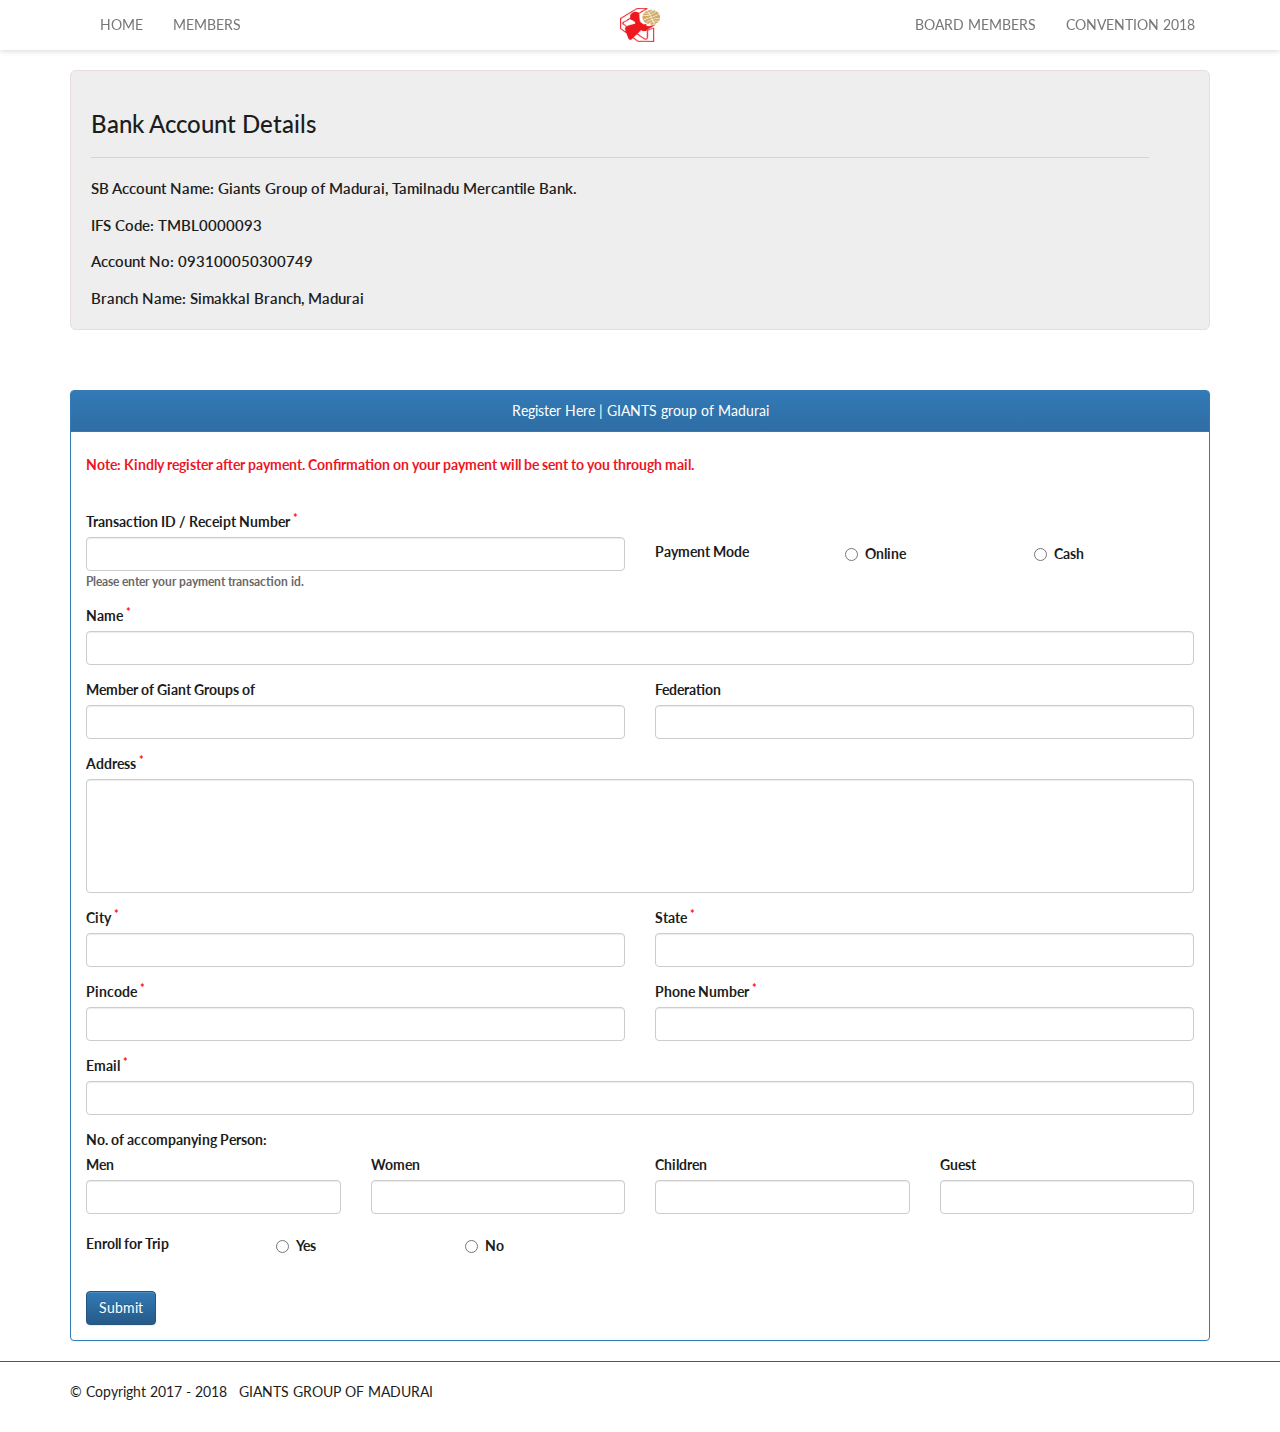
<file: registration.html>
<!doctype html>
<!--[if lt IE 7]>      <html class="no-js lt-ie9 lt-ie8 lt-ie7" lang=""> <![endif]-->
<!--[if IE 7]>         <html class="no-js lt-ie9 lt-ie8" lang=""> <![endif]-->
<!--[if IE 8]>         <html class="no-js lt-ie9" lang=""> <![endif]-->
<!--[if gt IE 8]><!-->
<html class="no-js" lang="">
<!--<![endif]-->

<head>
    <meta charset="utf-8">
    <meta http-equiv="X-UA-Compatible" content="IE=edge,chrome=1">
    <title>Registration Form</title>
    <meta name="description" content="">
    <meta name="viewport" content="width=device-width, initial-scale=1">
    <link rel="apple-touch-icon" href="apple-touch-icon.png">
    <link href="https://fonts.googleapis.com/css?family=Lato:300,400,700,900" rel="stylesheet">

    <link rel="stylesheet" href="css/bootstrap.min.css">
    <link rel="stylesheet" href="css/bootstrap-theme.min.css">
    <link rel="stylesheet" href="css/lightbox.css">
    <link rel="stylesheet" href="css/main.css">

    <script src="js/vendor/modernizr-2.8.3-respond-1.4.2.min.js"></script>
</head>

<body>
    <!--[if lt IE 8]>
            <p class="browserupgrade">You are using an <strong>outdated</strong> browser. Please <a href="http://browsehappy.com/">upgrade your browser</a> to improve your experience.</p>
        <![endif]-->

    <div class="gwf">
        <header>
            <div class="header">

                <nav class="navbar navbar-default">
                    <!-- Brand and toggle get grouped for better mobile display -->
                    <div class="navbar-header">
                        <button type="button" data-target="#navbarCollapse" data-toggle="collapse" class="navbar-toggle">
                                    <span class="sr-only">Toggle navigation</span>
                                    <span class="icon-bar"></span>
                                    <span class="icon-bar"></span>
                                    <span class="icon-bar"></span>
                                </button>
                        <a class="navbar-brand" href="#"><img class="img-responsive" src="img/Logo.png" alt="Logo"></a>
                    </div>
                    <!-- Collection of nav links and other content for toggling -->
                    <div class="container">
                        <div id="navbarCollapse" class="collapse navbar-collapse">

                            <ul class="nav navbar-nav navbar-left">
                                <li><a href="index.html">Home</a></li>
                                <!--                                <li><a href="members.html">Charity</a></li>-->
                                <li><a href="members.html">Members</a></li>

                            </ul>
                            <ul class="nav navbar-nav navbar-right">

                                <li><a href="boardmembers.html">Board Members</a></li>
                                <li><a href="convention.html">Convention 2018</a></li>

                            </ul>
                        </div>
                    </div>
                </nav>

            </div>
        </header>
        <section>
            <div class="container">
                <div class="jumbotron payment-details">
                    <h3>Bank Account Details</h3><hr>
                    <p>SB Account Name: Giants Group of Madurai, Tamilnadu Mercantile Bank.</p>
                    <p>IFS Code: TMBL0000093</p>
                    <p>Account No: 093100050300749</p>
                    <p>Branch Name: Simakkal Branch, Madurai</p>
                </div>
                <div class="mem-main-wrap reg-main">
                    <div class="panel panel-primary reg-panel">
                        <div class="panel-heading text-center">Register Here | GIANTS group of Madurai
                        </div>
                        <div class="note">
                            <h5><strong>Note: Kindly register after payment.
                            Confirmation on your payment will be sent to you through mail.</strong>
                            </h5>
                        </div>
                        <div class="panel-body">
                            <form name="myform" method="post" action="api/registration/insert_details.php" onsubmit="return validateForm()">
                                <div class="row form-group">
                                    <div class="col-sm-6 col-xs-12">
                                        <label for="transactionId">Transaction ID / Receipt Number <sup>*</sup></label>
                                        <input id="transactionId" name="transactionId" class="form-control" type="text" data-validation="required">
                                        <span id="error_transationId" class="text-danger"></span>
                                        <small class="trans-note"><strong>Please enter your payment transaction id.</strong></small>
                                    </div>
                                    <div class="col-sm-6 col-xs-6" style="margin-top: 30px">
                                            <div class="row">
                                                <div class="col-sm-4" style="font-weight: bold;">
                                                    Payment Mode
                                                </div>
                                                <div class="col-sm-4">
                                                    <label class="radio-inline" style="font-weight: bold;">
                                                        <input type="radio" value="0" name="byCash">Online
                                                    </label>
                                                </div>
                                                <div class="col-sm-4">
                                                    <label class="radio-inline" style="font-weight: bold;">
                                                        <input type="radio" value="1" name="byCash">Cash
                                                    </label>
                                                </div>
                                            </div>
                                            <span id="error_payment" class="text-danger"></span>
                                        </div>
                                </div>
                                <div class="form-group">
                                    <label for="myName">Name <sup>*</sup></label>
                                    <input id="myName" name="myName" class="form-control" type="text" data-validation="required">
                                    <span id="error_name" class="text-danger" role="alert"></span>
                                </div>
                                <div class="row form-group">
                                    <div class="col-sm-6 col-xs-12">
                                        <label for="member">Member of Giant Groups of</label>
                                        <input id="member" name="member" class="form-control" type="text" data-validation="required">
                                        <span id="error_member" class="text-danger"></span>
                                    </div>
                                    <div class="col-sm-6 col-xs-12">
                                        <label for="federation">Federation</label>
                                        <input id="federation" name="federation" class="form-control" type="text" data-validation="required">
                                        <span id="error_federation" class="text-danger"></span>
                                    </div>
                                </div>
                                <div class="form-group">
                                    <label for="disc">Address <sup>*</sup></label>
                                    <textarea id="address" name="address" class="form-control textarea" rows="5"></textarea>
                                    <span id="error_address" class="text-danger"></span>
                                </div>
                                <div class="row form-group">
                                    <div class="col-sm-6 col-xs-12">
                                        <label for="city">City <sup>*</sup></label>
                                        <input type="text" id="city" name="city" class="form-control">
                                        <span id="error_city" class="text-danger"></span>
                                    </div>
                                    <div class="col-sm-6 col-xs-12">
                                        <label for="state">State <sup>*</sup></label>
                                        <input type="text" id="state" name="state" class="form-control">
                                        <span id="error_state" class="text-danger"></span>
                                    </div>
                                </div>
                                <div class="row form-group">
                                    <div class="col-sm-6 col-xs-12">
                                        <label for="pincode">Pincode <sup>*</sup></label>
                                        <input type="number" id="pincode" name="pincode" class="form-control">
                                        <span id="error_pincode" class="text-danger"></span>
                                    </div>
                                    <div class="col-sm-6 col-xs-12">
                                        <label for="phone">Phone Number <sup>*</sup></label>
                                        <input type="number" min="0" id="phone" name="phone" class="form-control">
                                        <span id="error_phone" class="text-danger"></span>
                                    </div>
                                </div>
                                <div class="form-group">
                                    <label for="email">Email <sup>*</sup></label>
                                    <input type="text" id="email" name="email" class="form-control">
                                    <span id="error_email" class="text-danger"></span>
                                </div>
                                <div class="form-group">
                                    <div class="row">
                                        <div class="col-xs-12">
                                            <label>No. of accompanying Person:</label>
                                        </div>
                                    </div>
                                    <div class="row">
                                        <div class="col-sm-3 col-xs-12">
                                            <label for="men">Men</label>
                                            <input type="number" min="0" id="men" name="men" class="form-control" min="0">
                                            <span id="error_men" class="text-danger"></span>
                                        </div>
                                        <div class="col-sm-3 col-xs-12">
                                            <label for="women">Women</label>
                                            <input type="number" min="0" id="women" name="women" class="form-control" min="0">
                                            <span id="error_women" class="text-danger"></span>
                                        </div>
                                        <div class="col-sm-3 col-xs-12">
                                            <label for="children">Children</label>
                                            <input type="number" min="0" id="children" name="children" class="form-control" min="0">
                                            <span id="error_children" class="text-danger"></span>
                                        </div>
                                        <div class="col-sm-3 col-xs-12">
                                            <label for="guest">Guest</label>
                                            <input type="number" min="0" id="guest" name="guest" class="form-control" min="0">
                                            <span id="error_guest" class="text-danger"></span>
                                        </div>
                                        <div class="col-sm-12 col-xs-12" style="margin: 20px 0 20px 0">
                                            <div class="row">
                                                <div class="col-sm-2" style="font-weight: bold;">
                                                    Enroll for Trip
                                                </div>
                                                <div class="col-sm-2">
                                                    <label class="radio-inline" style="font-weight: bold;">
                                            			<input type="radio" value="yes" name="enroll_trip">Yes
                                            		</label>
                                                </div>
                                                <div class="col-sm-2">
                                                    <label class="radio-inline" style="font-weight: bold;">
                                            			<input type="radio" value="no" name="enroll_trip">No
                                            		</label>
                                                </div>
                                            </div>
                                            <span id="error_enroll_trip" class="text-danger"></span>
                                        </div>
                                    </div>
                                </div>

                                <button id="submit" type="submit" value="submit" class="btn btn-primary center">Submit</button>

                            </form>

                        </div>
                    </div>
                </div>
            </div>
        </section>
        <footer>
            <div class="footer-wrap">
                <div class="container">
                    <p>&copy; Copyright 2017 - 2018 &nbsp; GIANTS GROUP OF MADURAI</p>
                </div>
            </div>
        </footer>
    </div>
    <script src="https://ajax.googleapis.com/ajax/libs/jquery/1.11.2/jquery.min.js"></script>
    <script>
        window.jQuery || document.write('<script src="js/vendor/jquery-1.11.2.min.js"><\/script>')
    </script>

    <script src="js/vendor/bootstrap.min.js"></script>
    <script src="js/vendor/lightbox.js"></script>
    <script src="js/main.js"></script>
    <script src="js/registration.js"></script>
    <script>
        lightbox.option({
            'resizeDuration': 200,
            'wrapAround': true
        })

        var key = window.location.search;

        if(key.split('?register=')[1] == 'success') {
            var response = window.confirm('Registered! You will recieve mail shortly.');
            if (response)
                window.location.href='index.html';
        }

    </script>

</body>

</html>
</file>
<file: css/main.css>
/* ==========================================================================
                                Common
   ========================================================================== */

body {
    font-family: 'Lato', sans-serif;
    color: #1c1d1d;
    font-size: 14px;
}



/* ==========================================================================
                                Header
   ========================================================================== */

.header .navbar-default {
    margin: 0;
    background: none;
    border-radius: 0;
    box-shadow: none;
    border: 0;
}

.header {
    border-radius: 0px !important;
    width: 100%;
    top: 0;
    left: 0;
    z-index: 9999;
    background: #fff !important;
    box-shadow: 0px 1px 6px 0px rgba(0, 0, 0, 0.16) !important;
    border: 0px solid transparent !important;
    margin-bottom: 0px;
    position: fixed;
}

.header .navbar-default .navbar-nav > li > a {
    text-transform: uppercase;
}

body {
    padding-top: 50px;
}

/* ==========================================================================
                            Banner
   ========================================================================== */

.index-banner {
    background: url('../img/sky.jpg') no-repeat scroll center center;
    background-size: cover;
    text-align: center;
    position: relative;
}

.index-banner img {
    margin: 0 auto;
    max-width: 100%;
    height:270px;
}

.index-banner:after {
    position: absolute;
    content: '';
    width: 630px;
    height: 125px;
    background: url("../img/1.png") no-repeat center center;
    left: 50%;
    transform: translateX(-50%);
    bottom: -2px;
}

.logo-banner {
    position: absolute;
    left: 49.7%;
    transform: translateX(-50%);
    bottom: -2%;
    z-index: 1;
}


.logo-banner img {
    width: 80px;
    height: auto !important;
}

.main-wrap .img-main-wrap {
    text-align: center;
    width: 40%;
    margin: 25px auto;

}

.main-wrap .img-main-wrap img {
    width: 100%;
}

.main-content {
    margin: 10px auto;
    font-size: 18px;
    color: #4B476B;
    line-height: 36px;
    text-align: justify;
}

.dk{
    color: #EE151F;
}

/* ==========================================================================
                       members
   ========================================================================== */
.mem-main-wrap{
    margin: 60px 0px;
}

.member_wrap{
    margin: 25px 0px;
}

.member_blk {
    width: 31.33%;
    margin: 0 0 2% 2%;
    float: left;
    text-align: center;
    padding: 20px;
    border: 1px solid #dfdfdf;
    border-radius: 7px;
    transform: translateY(0);
    transition: all 0.5s ease 0s;

}

.member_blk:nth-child(3n + 1) {
    margin-left: 0;
}

.member_blk .member_img {
    width: 125px;
    height: 125px;
    border-radius: 50%;
    overflow: hidden;
    margin: 0 auto;
}

.member_blk .member_img img {
    width: 100%;
}

.member_blk a {
    color: #000;
    text-decoration: none;
}

.member_blk h5 {
    font-size: 17px;
    font-weight: bold;
}

.member_blk p {
    font-size: 12px;
}

.member_blk p:last-child {
    margin: 0;
}

.member_blk:hover {
    transform: translateY(-10px);
    -webkit-box-shadow: 5px 5px 10px 1px rgba(0, 0, 0, 0.2);
    -moz-box-shadow: 5px 5px 10px 1px rgba(0, 0, 0, 0.2);
    box-shadow: 5px 5px 10px 1px rgba(0, 0, 0, 0.2);
}

#reg{
    margin-bottom: 40px;
}

.name {
	color: #EE151F;
}

.company {
    color: darkgreen;
    font-weight: 700;
}

.convention-member {
    width: 100%;
}

/* ==========================================================================
                             Gallery
   ========================================================================== */


.gallery-wrap{
    margin: 40px 0px;
}.gallery-wrap h2{
    margin: 40px 0px;
    text-align: center;
}

.img-set-img{
     width: 31.33%;
    margin: 0 0 2% 2%;
    float: left;
    display: inline-block;
}

.img-set-img img{
    width:100%;
}

.img-set-img:nth-child(3n+1){
    margin-left: 0;
}

.flash-button{
	background:blue;
	padding:25px 10px;
	color:#fff;
	border:none;
	border-radius:5px;
    width: 50%;
    font-size: 30px;
	
	animation-name: flash;
	animation-duration: 1s;
	animation-timing-function: linear;
	animation-iteration-count: infinite;

	
	-webkit-animation-name: flash;
	-webkit-animation-duration: 1s;
	-webkit-animation-timing-function: linear;
	-webkit-animation-iteration-count: infinite;

	
	-moz-animation-name: flash;
	-moz-animation-duration: 1s;
	-moz-animation-timing-function: linear;
	-moz-animation-iteration-count: infinite;
}

@keyframes flash {  
    0% { opacity: 1.0; }
    50% { opacity: 0.5; }
    100% { opacity: 1.0; }
}


@-webkit-keyframes flash {  
    0% { opacity: 1.0; }
    50% { opacity: 0.5; }
    100% { opacity: 1.0; }
}


@-moz-keyframes flash {  
    0% { opacity: 1.0; }
    50% { opacity: 0.5; }
    100% { opacity: 1.0; }
}

.footer-wrap{
border-top:1px solid #555; 
}

.footer-wrap p{
    padding: 20px 0px;
}
/* ==========================================================================
                        Media queries
   ========================================================================== */

@media(max-width: 1199px) {
    .member_blk .member_img {
        width: 90px;
        height: 90px;
    }
}


@media(max-width: 991px) {
    .member_blk {
        width: 23.5%;
    }
    .member_blk:nth-child(6n + 1) {
        margin-left: 2%;
    }
    .member_blk:nth-child(4n + 1) {
        margin-left: 0;
    }
    .convention-member {
        width: 50%;
    }
}

@media(max-width: 610px) {
    .member_blk {
        width: 100%;
        margin: 10px 0px;
    }
/*
    .member_blk:nth-child(4n + 1) {
        margin-left: 4%;
    }
    .member_blk:nth-child(2n + 1) {
        margin-left: 0;
    }
*/
}

@media (min-width: 768px) {

    header .navbar-header a.navbar-brand {
        transform: translateX(-50%);
        left: 50%;
        position: absolute;
        height: auto;
        padding: 8px;
    }

    header .navbar-header a.navbar-brand img {
        width: 40px;
        image-rendering: auto;
    }

}

@media (max-width: 767px) {
    header .navbar-header a.navbar-brand {
        padding-top: 10px;
    }

    header .navbar-header a.navbar-brand img {
        width: 35px;
        image-rendering: auto;
    }

    header .navbar .navbar-header .navbar-toggle {
        border: 0;
        border-radius: 0;

    }

    header .navbar .navbar-header .navbar-toggle .icon-bar {
        color: #000;
    }

    .index-banner img {
        height: 220px;
    }

    .index-banner:after {
        width: 300px;
        height: 80px;
        background-size: 100% 100%;

    }


    .main-wrap .img-main-wrap {
        text-align: center;
        width: 80%;
        margin: 15px auto;

    }
    .main-content {
        margin: 10px auto;
        width: 100%;
        font-size: 14px;
        color: #4B476B;
        line-height: 22px;
    }
    .logo-banner img {
        width: 55px;
        height: auto !important;

    }
    
    .flash-button{
        font-size: 14px;
        padding: 10px 10px;
    }

}
/* ==========================================================================
                        Regitstation.html
   ========================================================================== */

.reg-panel {
	margin-top: 5%;
}

.textarea  {
	resize: none;
}

sup {
    color: red;   
}

.note {
    padding: 15px;
}

.note > h5 {
    color: #EE151F;
}

.trans-note {
    color: #696767;
}

.payment-details {
    margin-top: 20px;
    border: 1px solid #e8dcdc;
    padding: 20px;
    padding-bottom: 5px;
    padding-left: 20px !important;
}

.payment-details > p {
    font-size: 15px;
    font-weight: 600;
}

.reg-main {
    margin-bottom: 20px;
}
</file>
